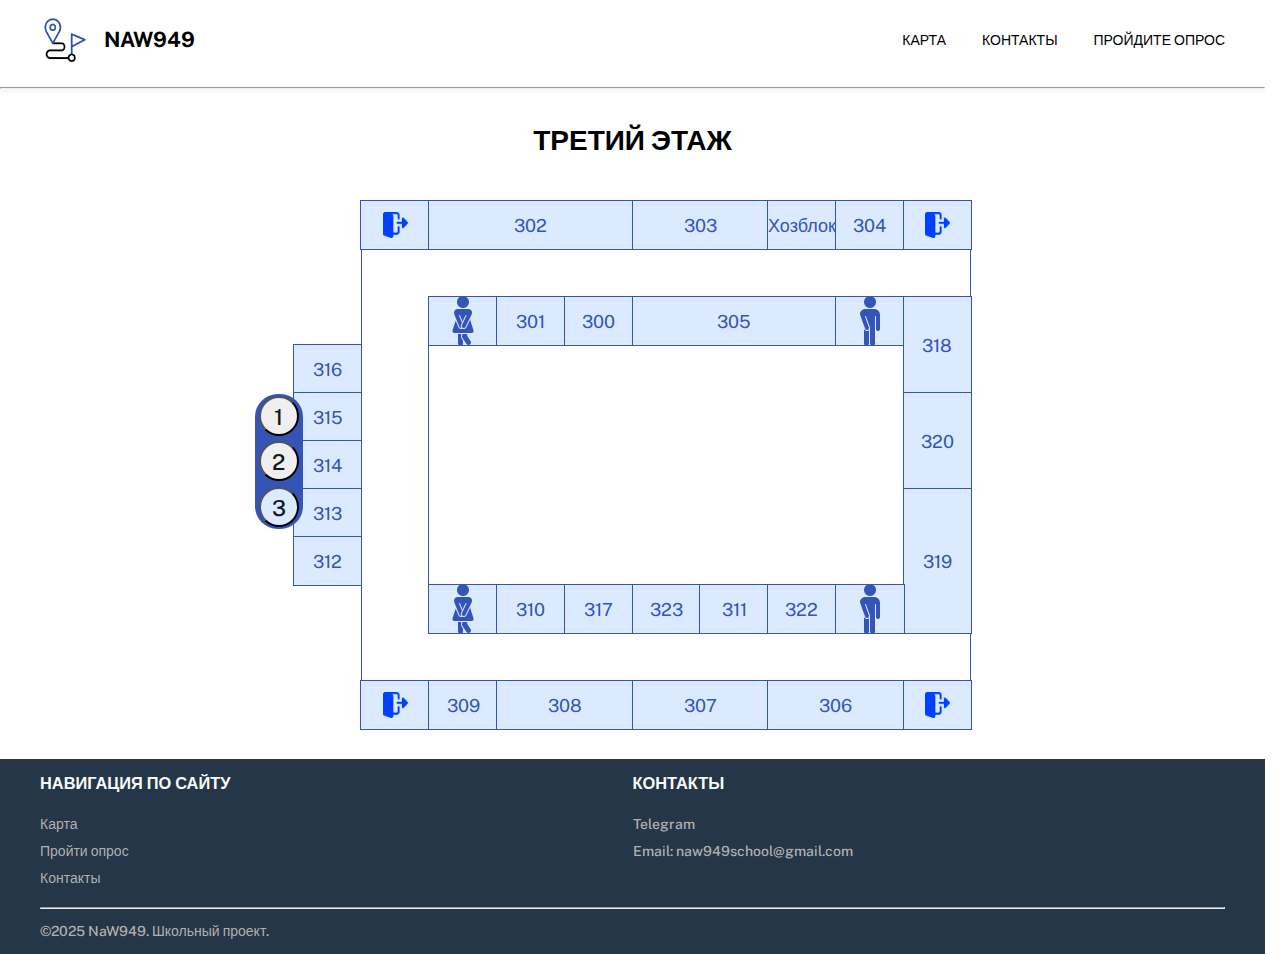
<file: index.html>
<!DOCTYPE html>
<html lang="en">
  <head>
    <meta charset="UTF-8" />
    <meta
      name="viewport"
      content="width=device-width, initial-scale=1.0, user-scalable=no, initial-scale=1.0, maximum-scale=1.0, minimum-scale=1.0"
    />
    <meta name="google" content="notranslate">
    <link rel="stylesheet" type="text/css" href="style.css" />
    <link type="image/x-icon" href="static/image/logo1.png" rel="shortcut icon">
    <link type="Image/x-icon" href="static/image/logo1.png" rel="icon">
    <title>NaW949</title>
  </head>
  <body>
    <header>
      <div class="header-content">
        <div class="header_menu-start">
          <a href="#" class="header_logo">
            <img src="static/image/logo1.png" alt="Logo" />
          </a>
          <h2>Naw949</h2>
        </div>

        <button class="burger-menu" aria-label="Открыть меню">
          <span></span>
          <span></span>
          <span></span>
        </button>

        <nav class="header_menu-nav">
          <ul class="header_menu-list">
            <li class="header_menu-item"><a href="#">Карта</a></li>
            <li class="header_menu-item"><a href="contact/contact.html">Контакты</a></li>
            <li class="header_menu-item"><a href="https://docs.google.com/forms/d/e/1FAIpQLSdJc5v6IMXvo0l-E-EnDHoEUGNCWoLOQhInBOBjiwxGLEi8cA/viewform" target="_blank">Пройдите опрос</a></li>
          </ul>
        </nav>

      </div>

    </header>
    <hr class="header-end" />
    <main>
      <div class="main-section">
        <div class="floor-navigation">
          <div class="floor-buttons">
            <button class="floor-btn" data-floor="1">1</button>
            <button class="floor-btn" data-floor="2">2</button>
            <button class="floor-btn" data-floor="3">3</button>
          </div>
        </div>
        <h1 class="floor-title">Третий этаж</h1>
        
        <div class="First_Floor-Container floor hidden" data-floor-block="1">
          <div class="First_Floor-Content floor-content">
            <div class="First_Floor-exit1-1 cabinet horizontally_cabinet exit">
              <img src="static/image/exit.png" alt="exit" />
            </div>
            <div
              class="First_Floor-assistant-director1 horizontally_cabinet First_Floor-cabinet"
            >
              Зам. директора
            </div>
            <div
              class="First_Floor-accounting horizontally_cabinet First_Floor-cabinet"
            >
              Бухгалтерия
            </div>
            <div
              class="First_Floor-assistant-director2 horizontally_cabinet First_Floor-cabinet"
            >
              Зам. директора
            </div>
            <div
              class="First_Floor-conference-room horizontally_cabinet First_Floor-cabinet"
            >
              Конференц-зал
            </div>
            <div
              class="First_Floor-staff_1-1 horizontally_cabinet cabinet First_Floor-cabinet"
            >
              Зам. Директора
            </div>
            <div
              class="First_Floor-104 cabinet horizontally_cabinet First_Floor-cabinet"
            >
              Завхоз
            </div>
            <div class="First_Floor-exit1-2 cabinet horizontally_cabinet exit">
              <img src="static/image/exit.png" alt="exit" />
            </div>
            <div class="corridor11 corridor_left-border corridor"></div>
            <div class="corridor12 corridor"></div>
            <div class="corridor13 corridor"></div>
            <div class="corridor14 corridor"></div>
            <div class="corridor15 corridor"></div>
            <div class="corridor16 corridor"></div>
            <div class="corridor17 corridor"></div>
            <div class="corridor18 corridor"></div>
            <div class="corridor19 corridor_right-border corridor"></div>
            <div class="First_Floor-staff_1-2 cabinet horizontally_cabinet hos">
              Хозблок
            </div>
            <div class="First_Floor-wc-w-top1 wc cabinet horizontally_cabinet">
              <img
                src="static/image/icons8-wc-woman-50.png"
                alt="woman toilet"
              />
            </div>
            <div class="First_Floor-chancellery cabinet horizontally_cabinet">
              Канцелярия
            </div>
            <div class="Chill_1-1 horizontally_cabinet cabinet">
              <img src="static/image/sofa main.png" alt="sofa" />
            </div>
            <div class="First_Floor-105 cabinet horizontally_cabinet">102</div>
            <div class="First_Floor-wc-m-top1 wc cabinet horizontally_cabinet">
              <img
                src="static/image/icons8-wc-man-50.png"
                alt="man toilet"
              />
            </div>

            <div
              class="corridor110 corridor corridor_left-border corridor_right-border"
            ></div>
            <div class="fake_corridor1"></div>
            <div class="corridor111 corridor corridor_left-border"></div>
            <div class="dressing-room">Гардероб</div>
            <div class="eat-room">Cтоловая</div>
            <div class="corridor112 corridor corridor_left-border"></div>
            <div class="corridor113 corridor corridor_left-border"></div>
            <div class="corridor114 corridor corridor_left-border"></div>
            <div class="corridor115 corridor corridor_left-border"></div>
            <div class="corridor-to-eat corridor"></div>

            <div
              class="First_Floor-hospital hospital cabinet horizontally_cabinet"
            >
              <img src="static/image/med.png" alt="" />
            </div>
            <div class="First_Floor-wc-w-bot1 wc cabinet horizontally_cabinet">
              <img
                src="static/image/icons8-wc-woman-50.png"
                alt="woman toilet"
              />
            </div>
            <div class="First_Floor-110 cabinet horizontally_cabinet">110</div>
            <div class="First_Floor-stimul cabinet horizontally_cabinet">
              стимул
            </div>
            <div class="First_Floor-111 cabinet horizontally_cabinet">111</div>
            <div class="First_Floor-122 cabinet horizontally_cabinet hos">
              Хозблок
            </div>
            <div class="First_Floor-wc-m-bot1 wc cabinet horizontally_cabinet">
              <img
                src="static/image/icons8-wc-man-50.png"
                alt="man toilet"
              />
            </div>
            <div class="corridor1165 corridor corridor_right-border"></div>
            <div class="fake_corridor2"></div>

            <div class="corridor116 corridor_left-border corridor"></div>
            <div class="corridor117 corridor"></div>
            <div class="corridor118 corridor"></div>
            <div class="corridor119 corridor"></div>
            <div class="corridor120 corridor"></div>
            <div class="corridor121 corridor"></div>
            <div class="corridor122 corridor"></div>
            <div class="corridor123 corridor"></div>
            <div class="corridor124 corridor_right-border corridor"></div>
            <div class="First_Floor-exit1-3 cabinet horizontally_cabinet exit">
              <img src="static/image/exit.png" alt="exit" />
            </div>
            <div class="First_Floor-109 cabinet horizontally_cabinet">109</div>
            <div class="First_Floor-108 cabinet horizontally_cabinet">108</div>
            <div class="First_Floor-107 cabinet horizontally_cabinet">107</div>
            <div class="First_Floor-106 cabinet horizontally_cabinet">106</div>
            <div class="First_Floor-exit1-4 cabinet horizontally_cabinet exit">
              <img src="static/image/exit.png" alt="exit" />
            </div>
          </div>
        </div>
        <div class="Second_Floor-Container floor hidden" data-floor-block="2">
          <div class="Second_Floor-Content floor-content">
            <div class="Second_Floor-exit2-1 cabinet horizontally_cabinet exit">
              <img src="static/image/exit.png" alt="exit" />
            </div>
            <div class="Second_Floor-202 cabinet horizontally_cabinet">202</div>
            <div class="Second_Floor-203 cabinet horizontally_cabinet">203</div>
            <div class="Second_Floor-staff cabinet horizontally_cabinet hos">
              Хозблок
            </div>
            <div class="Second_Floor-204 cabinet horizontally_cabinet">204</div>
            <div class="Second_Floor-exit2-2 cabinet horizontally_cabinet exit">
              <img src="static/image/exit.png" alt="exit" />
            </div>
            <div class="corridor21 corridor_left-border corridor"></div>
            <div class="corridor22 corridor"></div>
            <div class="corridor23 corridor"></div>
            <div class="corridor24 corridor"></div>
            <div class="corridor25 corridor"></div>
            <div class="corridor26 corridor"></div>
            <div class="corridor27 corridor"></div>
            <div class="corridor28 corridor"></div>
            <div class="corridor29 corridor_right-border corridor"></div>
            <div class="corridor295 corridor_left-border corridor"></div>
            <div class="Second_Floor-wc-w-top wc cabinet horizontally_cabinet">
              <img
                src="static/image/icons8-wc-woman-50.png"
                alt="woman toilet"
              />
            </div>
            <div class="Second_Floor-201 cabinet horizontally_cabinet">201</div>
            <div class="Chill_2-1 cabinet horizontally_cabinet chill_zone">
              <img src="static/image/sofa main.png" alt="sofa" />
            </div>
            <div class="Second_Floor-205 cabinet horizontally_cabinet">205</div>
            <div class="Second_Floor-wc-m-top wc cabinet horizontally_cabinet">
              <img
                src="static/image/icons8-wc-man-50.png"
                alt="man toilet"
              />
            </div>

            <div class="Second_Floor-216 cabinet vertically_cabinet">216</div>
            <div class="corridor210 corridor_right-border corridor"></div>
            <div class="Second_Floor-215 cabinet vertically_cabinet">215</div>
            <div class="corridor211 corridor_right-border corridor"></div>
            <div class="Second_Floor-214 cabinet vertically_cabinet">214</div>
            <div class="corridor212 corridor_right-border corridor"></div>
            <div class="Second_Floor-213 cabinet vertically_cabinet">213</div>
            <div class="corridor213 corridor_right-border corridor"></div>
            <div class="Second_Floor-212 cabinet vertically_cabinet">212</div>
            <div class="corridor214 corridor_right-border corridor"></div>

            <div class="Second_Floor-active_hall cabinet vertically_cabinet">
              <img src="static/image/microphone.png" alt="microphone" />
            </div>
            <div class="Second_Floor-gym cabinet vertically_cabinet">
              <img src="static/image/gym.png" alt="dumbbell" />
            </div>

            <div class="corridor215 corridor_left-border corridor"></div>
            <div class="Second_Floor-wc-w-bot wc cabinet horizontally_cabinet">
              <img
                src="static/image/icons8-wc-woman-50.png"
                alt="woman toilet"
              />
            </div>
            <div class="Second_Floor-210 cabinet horizontally_cabinet">210</div>
            <div class="Chill_2-2 cabinet horizontally_cabinet chill_zone">
              <img src="static/image/sofa main.png" alt="sofa" />
            </div>
            <div class="Second_Floor-211 cabinet horizontally_cabinet">211</div>
            <div class="Second_Floor-wc-m-bot wc cabinet horizontally_cabinet">
              <img
                src="static/image/icons8-wc-man-50.png"
                alt="man toilet"
              />
            </div>

            <div class="corridor216 corridor_left-border corridor"></div>
            <div class="corridor217 corridor"></div>
            <div class="corridor218 corridor"></div>
            <div class="corridor219 corridor"></div>
            <div class="corridor220 corridor"></div>
            <div class="corridor221 corridor"></div>
            <div class="corridor222 corridor"></div>
            <div class="corridor223 corridor"></div>
            <div class="corridor224 corridor_right-border corridor"></div>
            <div class="Second_Floor-exit2-3 cabinet horizontally_cabinet exit">
              <img src="static/image/exit.png" alt="exit" />
            </div>
            <div class="Second_Floor-209 cabinet horizontally_cabinet">209</div>
            <div class="Second_Floor-208 cabinet horizontally_cabinet">208</div>
            <div class="Second_Floor-207 cabinet horizontally_cabinet">207</div>
            <div class="Second_Floor-206 cabinet horizontally_cabinet">206</div>
            <div class="Second_Floor-exit2-4 cabinet horizontally_cabinet exit">
              <img src="static/image/exit.png" alt="exit" />
            </div>
          </div>
        </div>
        <div class="Third_Floor-Container floor" data-floor-block="3">
          <div class="Third_Floor-Content floor-content">
            <div class="Third_Floor-exit3-1 cabinet horizontally_cabinet exit">
              <img src="static/image/exit.png" alt="exit" />
            </div>
            <div class="Third_Floor-302 cabinet horizontally_cabinet">302</div>
            <div class="Third_Floor-303 cabinet horizontally_cabinet">303</div>
            <div class="Third_Floor-staff cabinet horizontally_cabinet hos">
              Хозблок
            </div>
            <div class="Third_Floor-304 cabinet horizontally_cabinet">304</div>
            <div class="Third_Floor-exit3-2 cabinet horizontally_cabinet exit">
              <img src="static/image/exit.png" alt="exit" />
            </div>
            <div class="corridor31 corridor_left-border corridor"></div>
            <div class="corridor32 corridor"></div>
            <div class="corridor33 corridor"></div>
            <div class="corridor34 corridor"></div>
            <div class="corridor35 corridor"></div>
            <div class="corridor36 corridor"></div>
            <div class="corridor37 corridor"></div>
            <div class="corridor38 corridor"></div>
            <div class="corridor39 corridor_right-border corridor"></div>
            <div class="corridor395 corridor_left-border corridor"></div>
            <div class="Third_Floor-wc-w-top wc cabinet horizontally_cabinet">
              <img
                src="static/image/icons8-wc-woman-50.png"
                alt="woman toilet"
              />
            </div>
            <div class="Third_Floor-301 cabinet horizontally_cabinet">301</div>
            <div class="Third_Floor-300 cabinet horizontally_cabinet">300</div>
            <div class="Third_Floor-305 cabinet horizontally_cabinet">305</div>
            <div class="Third_Floor-wc-m-top wc cabinet horizontally_cabinet">
              <img
                src="static/image/icons8-wc-man-50.png"
                alt="man toilet"
              />
            </div>

            <div class="Third_Floor-316 cabinet vertically_cabinet">316</div>
            <div class="corridor310 corridor_right-border corridor"></div>
            <div class="Third_Floor-315 cabinet vertically_cabinet">315</div>
            <div class="corridor311 corridor_right-border corridor"></div>
            <div class="Third_Floor-314 cabinet vertically_cabinet">314</div>
            <div class="corridor312 corridor_right-border corridor"></div>
            <div class="Third_Floor-313 cabinet vertically_cabinet">313</div>
            <div class="corridor313 corridor_right-border corridor"></div>
            <div class="Third_Floor-312 cabinet vertically_cabinet">312</div>
            <div class="corridor314 corridor_right-border corridor"></div>

            <div class="Third_Floor-318 cabinet vertically_cabinet">318</div>
            <div class="Third_Floor-320 cabinet vertically_cabinet">320</div>
            <div class="Third_Floor-319 cabinet vertically_cabinet">319</div>

            <div class="corridor315 corridor_left-border corridor"></div>
            <div class="Third_Floor-wc-w-bot wc cabinet horizontally_cabinet">
              <img
                src="static/image/icons8-wc-woman-50.png"
                alt="woman toilet"
              />
            </div>
            <div class="Third_Floor-310 cabinet horizontally_cabinet">310</div>
            <div class="Third_Floor-317 cabinet horizontally_cabinet">317</div>
            <div class="Third_Floor-323 cabinet horizontally_cabinet">323</div>
            <div class="Third_Floor-311 cabinet horizontally_cabinet">311</div>
            <div class="Third_Floor-322 cabinet horizontally_cabinet">322</div>
            <div class="Third_Floor-wc-m-bot wc cabinet horizontally_cabinet">
              <img
                src="static/image/icons8-wc-man-50.png"
                alt="man toilet"
              />
            </div>

            <div class="corridor316 corridor_left-border corridor"></div>
            <div class="corridor317 corridor"></div>
            <div class="corridor318 corridor"></div>
            <div class="corridor319 corridor"></div>
            <div class="corridor320 corridor"></div>
            <div class="corridor321 corridor"></div>
            <div class="corridor322 corridor"></div>
            <div class="corridor323 corridor"></div>
            <div class="corridor324 corridor_right-border corridor"></div>
            <div class="Third_Floor-exit3-3 cabinet horizontally_cabinet exit">
              <img src="static/image/exit.png" alt="exit" />
            </div>
            <div class="Third_Floor-309 cabinet horizontally_cabinet">309</div>
            <div class="Third_Floor-308 cabinet horizontally_cabinet">308</div>
            <div class="Third_Floor-307 cabinet horizontally_cabinet">307</div>
            <div class="Third_Floor-306 cabinet horizontally_cabinet">306</div>
            <div class="Third_Floor-exit3-4 cabinet horizontally_cabinet exit">
              <img src="static/image/exit.png" alt="exit" />
            </div>
          </div>
        </div>

        <!--
        <div class="search-menu">
          <input 
            type="text" 
            id="cabinet-search" 
            class="search-input" 
            placeholder="Поиск кабинета..."
          />
          <ul id="search-results" class="search-results"></ul>
        </div>
       -->
      </div>
    </main>

    <footer>
      <div class="footer_content">
        <div class="footer_main-content">
          <ul class="footer_left-links">
            <li class="footer_links-title"><h3>Навигация по сайту</h3></li>
            <li class="footer_links-wrapper">
              <a href="#" class="footer_text">Карта</a>
            </li>
            <li class="footer_links-wrapper">
              <a href="https://docs.google.com/forms/d/e/1FAIpQLSdJc5v6IMXvo0l-E-EnDHoEUGNCWoLOQhInBOBjiwxGLEi8cA/viewform" class="footer_text" target="_blank">Пройти опрос</a>
            </li>
            <li class="footer_links-wrapper">
              <a href="/contact/contact.html" class="footer_text">Контакты</a>
            </li>
          </ul>
          <ul class="footer_right-links">
            <li class="footer_links-title"><h3>Контакты</h3></li>
            <li class="footer_links-wrapper">
              <a href="https://t.me/nawwkers" class="footer_text" target="_blank">Telegram</a>
            </li>
            <li class="footer_links-wrapper footer_text">
              Email: naw949school@gmail.com
            </li>
          </ul>
        </div>
        <hr class="footer_end footer_text" />
        <p class="footer_copyright footer_text">
          ©2025 NaW949. Школьный проект.
        </p>
      </div>
    </footer>

    <script src="script.js"></script>
  </body>
</html>
</file>
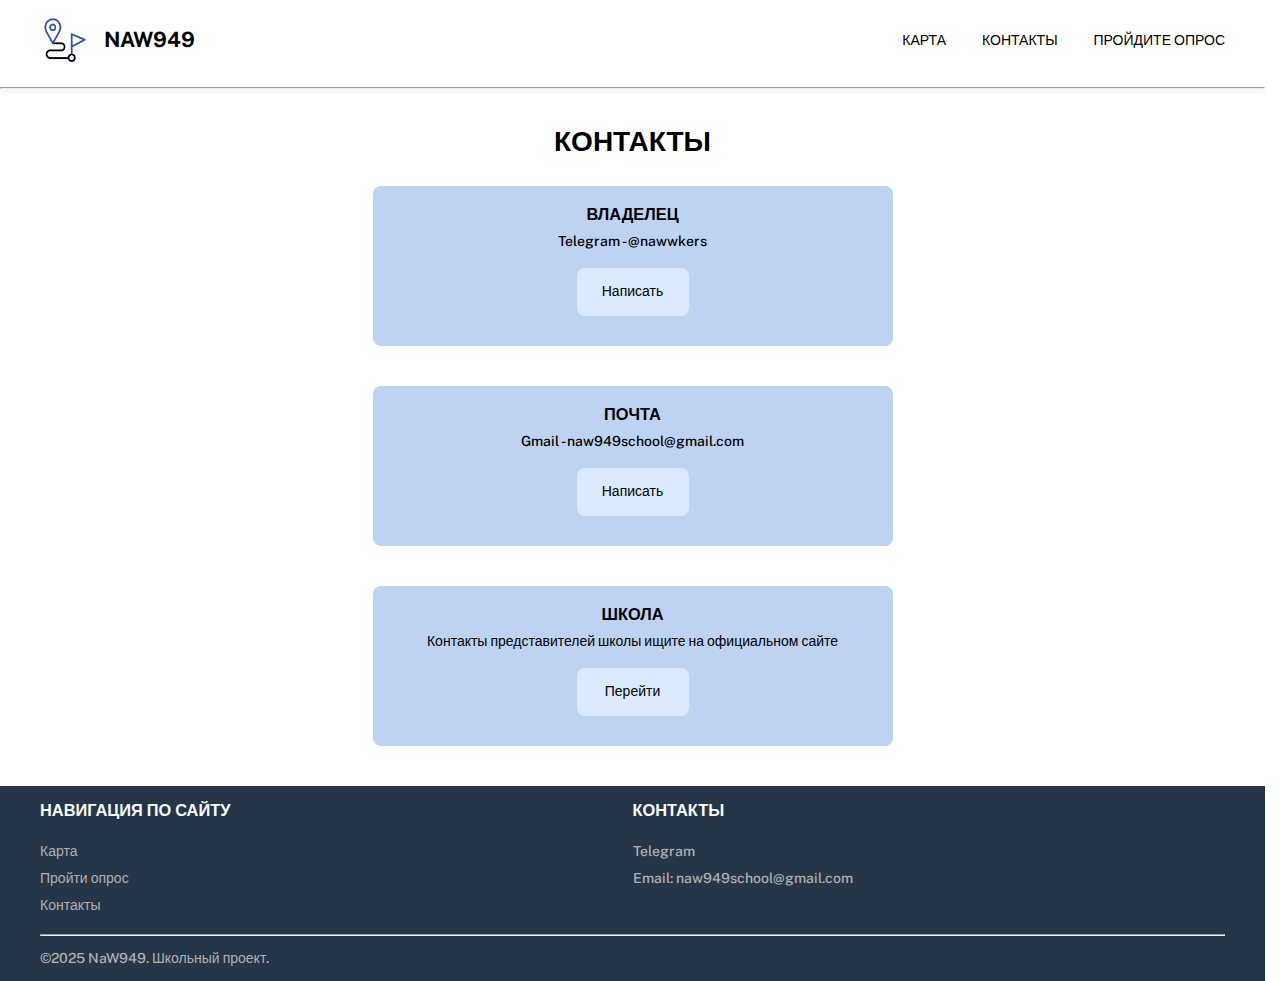
<file: contact/contact.html>
<!DOCTYPE html>
<html lang="en">
  <head>
    <meta charset="UTF-8" />
    <meta
      name="viewport"
      content="width=device-width, initial-scale=1.0, user-scalable=no, initial-scale=1.0, maximum-scale=1.0, minimum-scale=1.0"
    />
    <link rel="stylesheet" type="text/css" href="../style.css" />
    <link type="image/x-icon" href="../static/image/logo1.png" rel="shortcut icon">
    <link type="Image/x-icon" href="../static/image/logo1.png" rel="icon">
    <title>NaW949</title>
  </head>
  <body>
    <header>
      <div class="header-content">
        <div class="header_menu-start">
          <a href="#" class="header_logo">
            <img src="../static/image/logo1.png" alt="Logo" />
          </a>
          <h2>Naw949</h2>
        </div>

        <button class="burger-menu" aria-label="Открыть меню">
          <span></span>
          <span></span>
          <span></span>
        </button>

        <nav class="header_menu-nav">
          <ul class="header_menu-list">
            <li class="header_menu-item"><a href="../index.html">Карта</a></li>
            <li class="header_menu-item"><a href="#">Контакты</a></li>
            <li class="header_menu-item"><a href="https://docs.google.com/forms/d/e/1FAIpQLSdJc5v6IMXvo0l-E-EnDHoEUGNCWoLOQhInBOBjiwxGLEi8cA/viewform" target="_blank">Пройдите опрос</a></li>
          </ul>
        </nav>

      </div>

    </header>
    <hr class="header-end" />

    <main>
      <div class="contact_container">
        <h1>Контакты</h1>
        <ul class="contact_list">
          <li class="tg_MS contact_item">
            <div class="contact_card main_contact-card">
              <h3 class="contact_text">Владелец</h3>
              <p class="contact_text"> Telegram - @nawwkers</p>
              <button class="write-me"><a href="https://t.me/nawwkers" target="_blank" class="contact_text">Написать</a></button>
            </div>
          </li>

          <li class="Email contact_item">
            <div class="contact_card">
              <h3 class="contact_text">Почта</h3>
              <p class="contact_text">Gmail - naw949school@gmail.com</p>
              <button class="write-me"><a href="https://mail.google.com" target="_blank" class="contact_text">Написать</a></button>
            </div>
          </li>
 
          <li class="tg_sch contact_item">
            <div class="contact_card">
              <h3 class="contact_text">Школа</h3>
              <p class="contact_text">Контакты представителей школы ищите на официальном сайте</p>
              <button class="write-me"><a href="https://sch949u.mskobr.ru/o-nas/kontakty-podrazdelenij" target="_blank" class="contact_text">Перейти</a></button>
            </div>
          </li>
        </ul>
      </div>
    </main>

    <footer>
      <div class="footer_content">
        <div class="footer_main-content">
          <ul class="footer_left-links">
            <li class="footer_links-title"><h3>Навигация по сайту</h3></li>
            <li class="footer_links-wrapper">
              <a href="/index.html" class="footer_text">Карта</a>
            </li>
            <li class="footer_links-wrapper">
              <a href="https://docs.google.com/forms/d/e/1FAIpQLSdJc5v6IMXvo0l-E-EnDHoEUGNCWoLOQhInBOBjiwxGLEi8cA/viewform" class="footer_text" target="_blank">Пройти опрос</a>
            </li>
            <li class="footer_links-wrapper">
            </li>
            <li class="footer_links-wrapper">
              <a href="#" class="footer_text">Контакты</a>
            </li>
          </ul>
          <ul class="footer_right-links">
            <li class="footer_links-title"><h3>Контакты</h3></li>
            <li class="footer_links-wrapper">
              <a href="https://t.me/nawwkers" class="footer_text" target="_blank">Telegram</a>
            </li>
            <li class="footer_links-wrapper footer_text">
              Email: naw949school@gmail.com
            </li>
          </ul>
        </div>
        <hr class="footer_end footer_text" />
        <p class="footer_copyright footer_text">
          ©2025 NaW949. Школьный проект.
        </p>
      </div>
    </footer>

    <script src="../script.js"></script>
  </body>
</html>
</file>
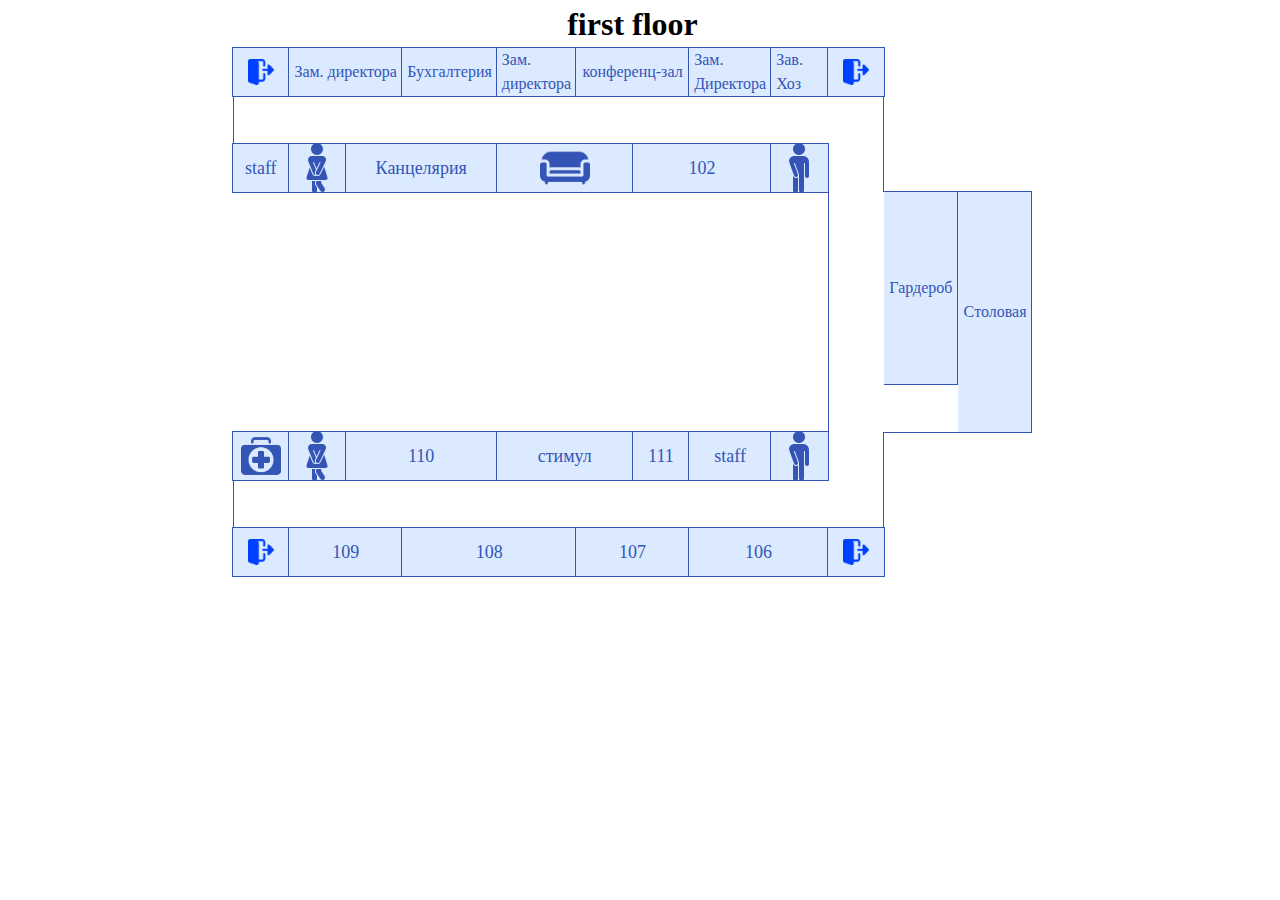
<file: First_Floor/first_floor.html>
<!DOCTYPE html>
<html lang="en">
  <head>
    <meta charset="UTF-8" />
    <meta name="viewport" content="width=device-width, initial-scale=1.0" />
    <link rel="stylesheet" type="text/css" href="StyleFirstFloor.css" />
    <title>First Floor</title>
  </head>
  <body>
    <h1 class="header">first floor</h1>
    <div class="First_Floor-Container">
      <div class="First_Floor-Content">
        <div class="First_Floor-exit1-1 cabinet horizontally_cabinet exit"><img src="../static/image/exit.png" alt="exit"></div>
        <div class="First_Floor-assistant-director1 horizontally_cabinet First_Floor-cabinet">Зам. директора</div>
        <div class="First_Floor-accounting horizontally_cabinet First_Floor-cabinet">Бухгалтерия</div>
        <div class="First_Floor-assistant-director2 horizontally_cabinet First_Floor-cabinet">Зам. директора</div>
        <div class="First_Floor-conference-room horizontally_cabinet First_Floor-cabinet">конференц-зал</div>
        <div class="First_Floor-staff_1-1 horizontally_cabinet cabinet First_Floor-cabinet">Зам. Директора </div>
        <div class="First_Floor-104 cabinet horizontally_cabinet First_Floor-cabinet">Зав. Хоз</div>
        <div class="First_Floor-exit1-2 cabinet horizontally_cabinet exit"><img src="../static/image/exit.png" alt="exit"></div>
        <div class="corridor11 corridor_left-border corridor"></div>
        <div class="corridor12 corridor"></div>
        <div class="corridor13 corridor"></div>
        <div class="corridor14 corridor"></div>
        <div class="corridor15 corridor"></div>
        <div class="corridor16 corridor"></div>
        <div class="corridor17 corridor"></div>
        <div class="corridor18 corridor"></div>
        <div class="corridor19 corridor_right-border corridor"></div>
        <div class="First_Floor-staff_1-2 cabinet horizontally_cabinet">staff</div>
        <div class="First_Floor-wc-w-top1 wc cabinet horizontally_cabinet">
          <img src="../static/image/icons8-wc-woman-50.png" alt="woman toilet"/>
        </div>
        <div class="First_Floor-chancellery cabinet horizontally_cabinet">Канцелярия</div>
        <div class="Chill_1-1 horizontally_cabinet cabinet"><img src="../static/image/sofa main.png" alt="sofa"></div>
        <div class="First_Floor-105 cabinet horizontally_cabinet">102</div>
        <div class="First_Floor-wc-m-top1 wc cabinet horizontally_cabinet">
          <img src="../static/image/icons8-wc-man-50.png" alt="man toilet" />
        </div>

        <div class="corridor110 corridor corridor_left-border corridor_right-border"></div>
        <div class="fake_corridor1"></div>
        <div class="corridor111 corridor corridor_left-border"></div>
        <div class="dressing-room">Гардероб</div>
        <div class="eat-room">Cтоловая</div>
        <div class="corridor112 corridor corridor_left-border"></div>
        <div class="corridor113 corridor corridor_left-border"></div>
        <div class="corridor114 corridor corridor_left-border"></div>
        <div class="corridor115 corridor corridor_left-border"></div>
        <div class="corridor-to-eat corridor"></div>

        <div class="First_Floor-hospital hospital cabinet horizontally_cabinet"><img src="../static/image/med.png" alt=""></div>
        <div class="First_Floor-wc-w-bot1 wc cabinet horizontally_cabinet"><img src="../static/image/icons8-wc-woman-50.png" alt="woman toilet"/></div>
        <div class="First_Floor-110 cabinet horizontally_cabinet">110</div>
        <div class="First_Floor-stimul cabinet horizontally_cabinet">стимул</div>
        <div class="First_Floor-111 cabinet horizontally_cabinet">111</div>
        <div class="First_Floor-122 cabinet horizontally_cabinet">staff</div>
        <div class="First_Floor-wc-m-bot1 wc cabinet horizontally_cabinet">
          <img src="../static/image/icons8-wc-man-50.png" alt="man toilet" />
        </div>
        <div class="corridor1165 corridor corridor_right-border"></div>
        <div class="fake_corridor2"></div>

        <div class="corridor116 corridor_left-border corridor"></div>
        <div class="corridor117 corridor"></div>
        <div class="corridor118 corridor"></div>
        <div class="corridor119 corridor"></div>
        <div class="corridor120 corridor"></div>
        <div class="corridor121 corridor"></div>
        <div class="corridor122 corridor"></div>
        <div class="corridor123 corridor"></div>
        <div class="corridor124 corridor_right-border corridor"></div>
        <div class="First_Floor-exit1-3 cabinet horizontally_cabinet exit"><img src="../static/image/exit.png" alt="exit"></div>
        <div class="First_Floor-109 cabinet horizontally_cabinet">109</div>
        <div class="First_Floor-108 cabinet horizontally_cabinet">108</div>
        <div class="First_Floor-107 cabinet horizontally_cabinet">107</div>
        <div class="First_Floor-106 cabinet horizontally_cabinet">106</div>
        <div class="First_Floor-exit1-4 cabinet horizontally_cabinet exit"><img src="../static/image/exit.png" alt="exit"></div>
      </div>
    </div>
  </body>
</html>
</file>
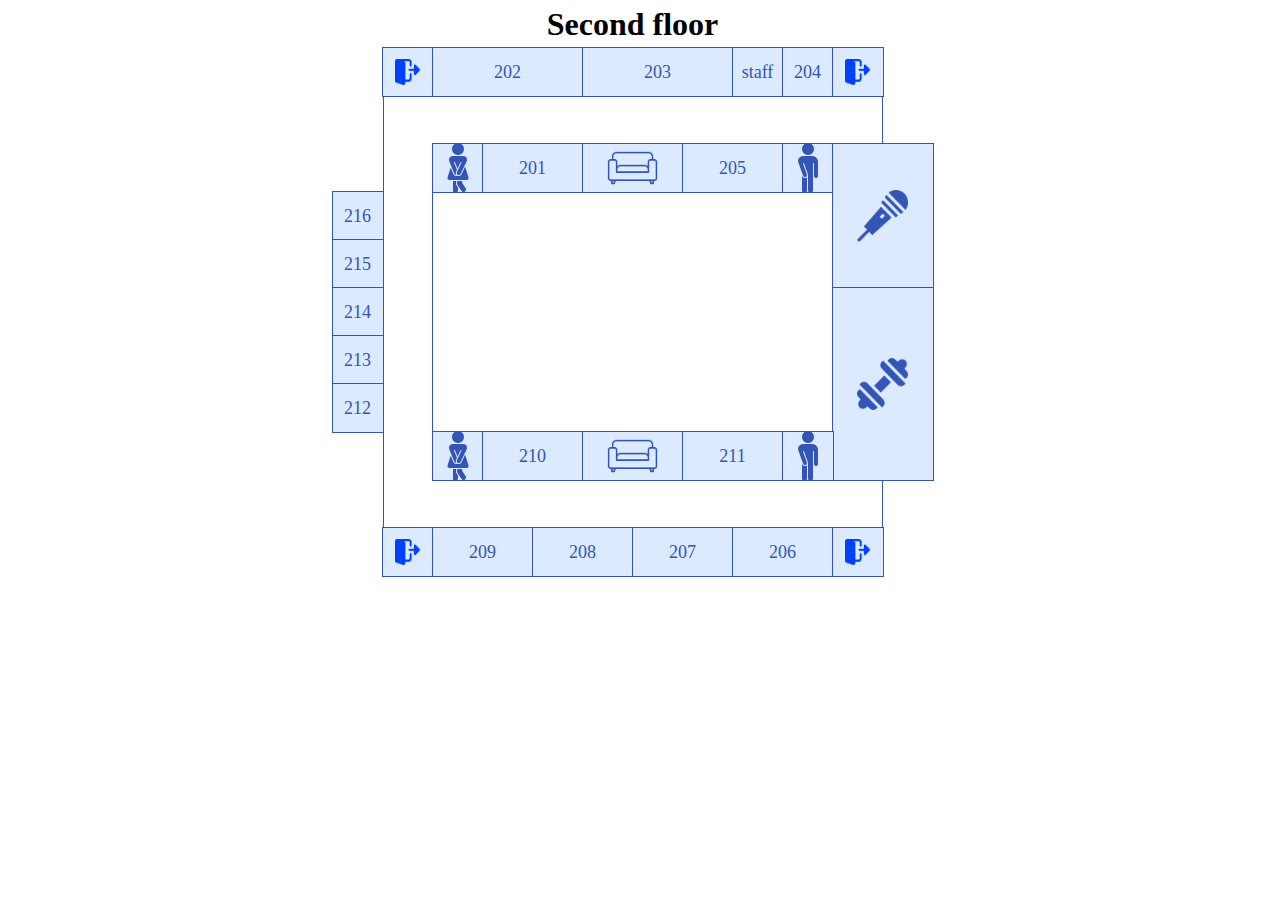
<file: Second_Floor/second_floor.html>
<!DOCTYPE html>
<html lang="en">
  <head>
    <meta charset="UTF-8" />
    <meta name="viewport" content="width=device-width, initial-scale=1.0" />
    <link rel="stylesheet" type="text/css" href="styleSecondFloor.css" />
    <title>Second Floor</title>
  </head>
  <body>
    <h1 class="header">Second floor</h1>
    <div class="Second_Floor-Container">
      <div class="Second_Floor-Content">
        <div class="Second_Floor-exit2-1 cabinet horizontally_cabinet exit">
          <img src="../static/image/exit.png" alt="exit" />
        </div>
        <div class="Second_Floor-202 cabinet horizontally_cabinet">202</div>
        <div class="Second_Floor-203 cabinet horizontally_cabinet">203</div>
        <div class="Second_Floor-staff cabinet horizontally_cabinet">staff</div>
        <div class="Second_Floor-204 cabinet horizontally_cabinet">204</div>
        <div class="Second_Floor-exit2-2 cabinet horizontally_cabinet exit">
          <img src="../static/image/exit.png" alt="exit" />
        </div>
        <div class="corridor21 corridor_left-border corridor"></div>
        <div class="corridor22 corridor"></div>
        <div class="corridor23 corridor"></div>
        <div class="corridor24 corridor"></div>
        <div class="corridor25 corridor"></div>
        <div class="corridor26 corridor"></div>
        <div class="corridor27 corridor"></div>
        <div class="corridor28 corridor"></div>
        <div class="corridor29 corridor_right-border corridor"></div>
        <div class="corridor295 corridor_left-border corridor"></div>
        <div class="Second_Floor-wc-w-top wc cabinet horizontally_cabinet">
          <img
            src="../static/image/icons8-wc-woman-50.png"
            alt="woman toilet"
          />
        </div>
        <div class="Second_Floor-201 cabinet horizontally_cabinet">201</div>
        <div class="Chill_2-1 cabinet horizontally_cabinet chill_zone"><img src="../static/image/sofa.png" alt="sofa"></div>
        <div class="Second_Floor-205 cabinet horizontally_cabinet">205</div>
        <div class="Second_Floor-wc-m-top wc cabinet horizontally_cabinet">
          <img src="../static/image/icons8-wc-man-50.png" alt="man toilet" />
        </div>

        <div class="Second_Floor-216 cabinet vertically_cabinet">216</div>
        <div class="corridor210 corridor_right-border corridor"></div>
        <div class="Second_Floor-215 cabinet vertically_cabinet">215</div>
        <div class="corridor211 corridor_right-border corridor"></div>
        <div class="Second_Floor-214 cabinet vertically_cabinet">214</div>
        <div class="corridor212 corridor_right-border corridor"></div>
        <div class="Second_Floor-213 cabinet vertically_cabinet">213</div>
        <div class="corridor213 corridor_right-border corridor"></div>
        <div class="Second_Floor-212 cabinet vertically_cabinet">212</div>
        <div class="corridor214 corridor_right-border corridor"></div>

        <div class="Second_Floor-active_hall cabinet vertically_cabinet">
          <img src="../static/image/microphone.png" alt="microphone">
        </div>
        <div class="Second_Floor-gym cabinet vertically_cabinet">
          <img src="../static/image/gym.png" alt="dumbbell">
        </div>

        <div class="corridor215 corridor_left-border corridor"></div>
        <div class="Second_Floor-wc-w-bot wc cabinet horizontally_cabinet">
          <img
            src="../static/image/icons8-wc-woman-50.png"
            alt="woman toilet"
          />
        </div>
        <div class="Second_Floor-210 cabinet horizontally_cabinet">210</div>
        <div class="Chill_2-2 cabinet horizontally_cabinet chill_zone"><img src="../static/image/sofa.png" alt="sofa"></div>
        <div class="Second_Floor-211 cabinet horizontally_cabinet">211</div>
        <div class="Second_Floor-wc-m-bot wc cabinet horizontally_cabinet">
          <img src="../static/image/icons8-wc-man-50.png" alt="man toilet" />
        </div>

        <div class="corridor216 corridor_left-border corridor"></div>
        <div class="corridor217 corridor"></div>
        <div class="corridor218 corridor"></div>
        <div class="corridor219 corridor"></div>
        <div class="corridor220 corridor"></div>
        <div class="corridor221 corridor"></div>
        <div class="corridor222 corridor"></div>
        <div class="corridor223 corridor"></div>
        <div class="corridor224 corridor_right-border corridor"></div>
        <div class="Second_Floor-exit2-3 cabinet horizontally_cabinet exit">
          <img src="../static/image/exit.png" alt="exit" />
        </div>
        <div class="Second_Floor-209 cabinet horizontally_cabinet">209</div>
        <div class="Second_Floor-208 cabinet horizontally_cabinet">208</div>
        <div class="Second_Floor-207 cabinet horizontally_cabinet">207</div>
        <div class="Second_Floor-206 cabinet horizontally_cabinet">206</div>
        <div class="Second_Floor-exit2-4 cabinet horizontally_cabinet exit">
          <img src="../static/image/exit.png" alt="exit" />
        </div>
      </div>
    </div>
  </body>
</html>
</file>
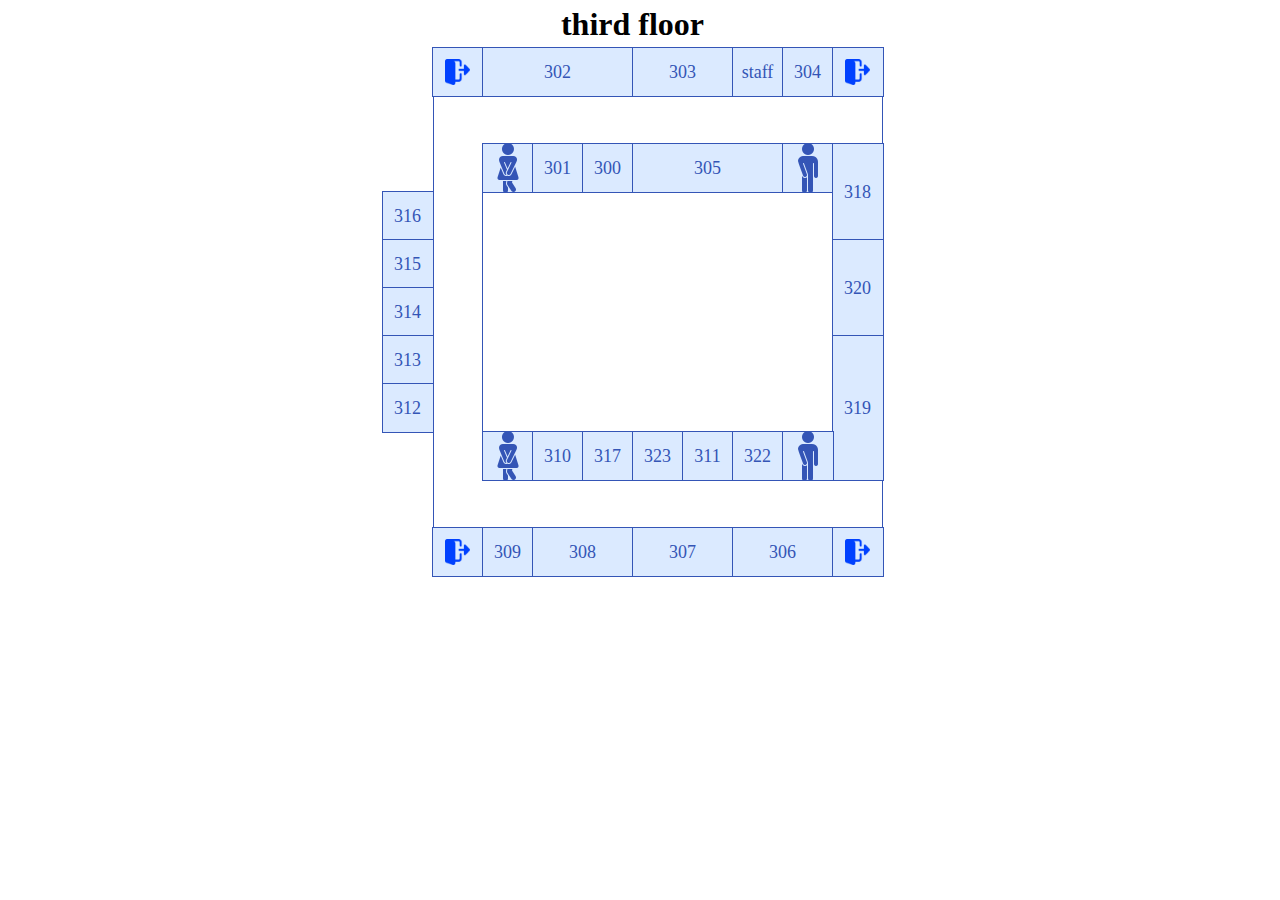
<file: Third_Floor/third_floor.html>
<!DOCTYPE html>
<html lang="en">
  <head>
    <meta charset="UTF-8" />
    <meta name="viewport" content="width=device-width, initial-scale=1.0" />
    <link rel="stylesheet" type="text/css" href="styleThirdFloor.css" />
    <title>Third Floor</title>
  </head>
  <body>
    <h1 class="header">third floor</h1>
    <div class="Third_Floor-Container">
      <div class="Third_Floor-Content">
        <div class="Third_Floor-exit3-1 cabinet horizontally_cabinet exit"><img src="../static/image/exit.png" alt="exit"></div>
        <div class="Third_Floor-302 cabinet horizontally_cabinet">302</div>
        <div class="Third_Floor-303 cabinet horizontally_cabinet">303</div>
        <div class="Third_Floor-staff cabinet horizontally_cabinet">staff</div>
        <div class="Third_Floor-304 cabinet horizontally_cabinet">304</div>
        <div class="Third_Floor-exit3-2 cabinet horizontally_cabinet exit"><img src="../static/image/exit.png" alt="exit"></div>
        <div class="corridor31 corridor_left-border corridor"></div>
        <div class="corridor32 corridor"></div>
        <div class="corridor33 corridor"></div>
        <div class="corridor34 corridor"></div>
        <div class="corridor35 corridor"></div>
        <div class="corridor36 corridor"></div>
        <div class="corridor37 corridor"></div>
        <div class="corridor38 corridor"></div>
        <div class="corridor39 corridor_right-border corridor"></div>
        <div class="corridor395 corridor_left-border corridor"></div>
        <div class="Third_Floor-wc-w-top wc cabinet horizontally_cabinet">
          <img src="../static/image/icons8-wc-woman-50.png" alt="woman toilet"/>
        </div>
        <div class="Third_Floor-301 cabinet horizontally_cabinet">301</div>
        <div class="Third_Floor-300 cabinet horizontally_cabinet">300</div>
        <div class="Third_Floor-305 cabinet horizontally_cabinet">305</div>
        <div class="Third_Floor-wc-m-top wc cabinet horizontally_cabinet">
          <img src="../static/image/icons8-wc-man-50.png" alt="man toilet" />
        </div>

        <div class="Third_Floor-316 cabinet vertically_cabinet">316</div>
        <div class="corridor310 corridor_right-border corridor"></div>
        <div class="Third_Floor-315 cabinet vertically_cabinet">315</div>
        <div class="corridor311 corridor_right-border corridor"></div>
        <div class="Third_Floor-314 cabinet vertically_cabinet">314</div>
        <div class="corridor312 corridor_right-border corridor"></div>
        <div class="Third_Floor-313 cabinet vertically_cabinet">313</div>
        <div class="corridor313 corridor_right-border corridor"></div>
        <div class="Third_Floor-312 cabinet vertically_cabinet">312</div>
        <div class="corridor314 corridor_right-border corridor"></div>

        <div class="Third_Floor-318 cabinet vertically_cabinet">318</div>
        <div class="Third_Floor-320 cabinet vertically_cabinet">320</div>
        <div class="Third_Floor-319 cabinet vertically_cabinet">319</div>

        <div class="corridor315 corridor_left-border corridor"></div>
        <div class="Third_Floor-wc-w-bot wc cabinet horizontally_cabinet"><img src="../static/image/icons8-wc-woman-50.png" alt="woman toilet"/></div>
        <div class="Third_Floor-310 cabinet horizontally_cabinet">310</div>
        <div class="Third_Floor-317 cabinet horizontally_cabinet">317</div>
        <div class="Third_Floor-323 cabinet horizontally_cabinet">323</div>
        <div class="Third_Floor-311 cabinet horizontally_cabinet">311</div>
        <div class="Third_Floor-322 cabinet horizontally_cabinet">322</div>
        <div class="Third_Floor-wc-m-bot wc cabinet horizontally_cabinet">
          <img src="../static/image/icons8-wc-man-50.png" alt="man toilet" />
        </div>

            <div class="corridor316 corridor_left-border corridor"></div>
            <div class="corridor317 corridor"></div>
            <div class="corridor318 corridor"></div>
            <div class="corridor319 corridor"></div>
            <div class="corridor320 corridor"></div>
            <div class="corridor321 corridor"></div>
            <div class="corridor322 corridor"></div>
            <div class="corridor323 corridor"></div>
            <div class="corridor324 corridor_right-border corridor"></div>
        <div class="Third_Floor-exit3-3 cabinet horizontally_cabinet exit"><img src="../static/image/exit.png" alt="exit"></div>
        <div class="Third_Floor-309 cabinet horizontally_cabinet">309</div>
        <div class="Third_Floor-308 cabinet horizontally_cabinet">308</div>
        <div class="Third_Floor-307 cabinet horizontally_cabinet">307</div>
        <div class="Third_Floor-306 cabinet horizontally_cabinet">306</div>
        <div class="Third_Floor-exit3-4 cabinet horizontally_cabinet exit"><img src="../static/image/exit.png" alt="exit"></div>
      </div>
    </div>


  </body>
</html>
</file>
<file: style.css>
/**
  Нормализация блочной модели
 */
*,
::before,
::after {
  box-sizing: border-box;
}

/**
  Убираем внутренние отступы слева тегам списков,
  у которых есть атрибут class
 */
:where(ul, ol):where([class]) {
  padding-left: 0;
}

a {
  /* Убирает подчеркивание */
  text-decoration: none;

  /* Устанавливает цвет текста */
  color: inherit;
}

/**
  Убираем внешние отступы body и двум другим тегам,
  у которых есть атрибут class
 */
body,
:where(blockquote, figure, fieldset):where([class]) {
  margin: 0;
}

/**
  Убираем внешние отступы вертикали нужным тегам,
  у которых есть атрибут class
 */
:where(h1, h2, h3, h4, h5, h6, p, ul, ol, dl):where([class]) {
  margin-block: 0;
}

h1,
h2,
h3,
h4,
h5,
h6,
p {
  margin: 0;
}

:where(dd[class]) {
  margin-left: 0;
}

:where(fieldset[class]) {
  padding: 0;
  border: none;
}

/**
  Убираем стандартный маркер маркированному списку,
  у которого есть атрибут class
 */
:where(ul[class]) {
  list-style: none;
}

:where(address[class]) {
  font-style: normal;
}

/**
  Обнуляем вертикальные внешние отступы параграфа,
  объявляем локальную переменную для внешнего отступа вниз,
  чтобы избежать взаимодействие с более сложным селектором
 */
p {
  --paragraphMarginBottom: 24px;

  margin-block: 0;
}

/**
  Упрощаем работу с изображениями и видео
 */
img,
video {
  display: block;
  max-width: 100%;
  height: auto;
}

/**
  Наследуем свойства шрифт для полей ввода
 */
input,
textarea,
select,
button {
  font: inherit;
}

html {
  /**
    Пригодится в большинстве ситуаций
    (когда, например, нужно будет "прижать" футер к низу сайта)
   */
  height: 100%;
  /**
    Убираем скачок интерфейса по горизонтали
    при появлении / исчезновении скроллбара
   */
  scrollbar-gutter: stable;
}

/**
  Плавный скролл
 */
html {
  scroll-behavior: smooth;
}

body {
  /**
    Пригодится в большинстве ситуаций
    (когда, например, нужно будет "прижать" футер к низу сайта)
   */
  min-height: 100%;
  /**
    Унифицированный интерлиньяж
   */
  line-height: 1.5;
}

/**
  Нормализация высоты элемента ссылки при его инспектировании в DevTools
 */
a:where([class]) {
  display: inline-flex;
}

/**
  Курсор-рука при наведении на элемент
 */
button,
label {
  cursor: pointer;
}

/**
  Приводим к единому цвету svg-элементы
  (за исключением тех, у которых уже указан
  атрибут fill со значением 'none' или начинается с 'url')
 */
:where([fill]:not([fill="none"], [fill^="url"])) {
  fill: currentColor;
}

/**
  Приводим к единому цвету svg-элементы
  (за исключением тех, у которых уже указан
  атрибут stroke со значением 'none')
 */
:where([stroke]:not([stroke="none"], [stroke^="url"])) {
  stroke: currentColor;
}

/**
  Чиним баг задержки смены цвета при взаимодействии с svg-элементами
 */
svg * {
  transition-property: fill, stroke;
}

/**
  Приведение рамок таблиц в классический 'collapse' вид
 */
:where(table) {
  border-collapse: collapse;
  border-color: currentColor;
}

/**
  Удаляем все анимации и переходы для людей,
  которые предпочитают их не использовать
 */
@media (prefers-reduced-motion: reduce) {
  *,
  ::before,
  ::after {
    animation-duration: 0.01ms !important;
    animation-iteration-count: 1 !important;
    transition-duration: 0.01ms !important;
    scroll-behavior: auto !important;
  }
}

/** подключение шрифтов**/

@font-face {
  font-family: "Public Sans";
  src: url(fonts/PublicSans-Bold.woff2) format("woff2");
  font-weight: 700;
  font-style: normal;
  font-display: swap;
}

@font-face {
  font-family: "Public Sans";
  src: url(fonts/PublicSans-Medium.woff2) format("woff2");
  font-weight: 500;
  font-style: normal;
  font-display: swap;
}

@font-face {
  font-family: "Public Sans";
  src: url(fonts/PublicSans-Regular.woff2) format("woff2");
  font-weight: 400;
  font-style: normal;
  font-display: swap;
}

/** объявление глобальных переменных**/

:root {
  --color-light-gray: #ededed;
  --color-dark-blue: #243647;
  --color-dark: #121a21;
  --color-white: #fafafa;
  --color-gray: #b3afaf;
  --color-background: rgb(52, 85, 182);

  --border-radius: 8px;

  --font-family-base: "Public Sans", sans-serif;

  --transition-duration: 0.2s;

  --max-width-container: 1380px;
}

body {
  font-family: var(--font-family-base);
  font-weight: 500;
  font-size: 14px;
}

h1,
h2,
h3,
h4,
h5,
h6 {
  font-weight: 700;
  text-transform: uppercase;
}

a,
button {
  transition-duration: var(--transition-duration);
}

@media (hover: hover) {
  a:hover {
    color: var(--color-gray);
  }
}

@media (hover: none) {
  a:active {
    color: black;
  }
}

/** стлизация header **/

header {
  display: block;
  margin: 0 auto;
  max-width: var(--max-width-container);
  padding-inline: 40px;
}

.header-content {
  display: flex;
  justify-content: space-between;
  align-items: center;
  column-gap: 20px;
}

.header_menu-start {
  display: flex;
  column-gap: 1rem;
  align-items: center;
}

.header_logo img {
  width: 3rem;
  height: 3rem;
}

.header_menu-list {
  display: flex;
  column-gap: 2.25rem;
  font-weight: 500;
}

.header_menu-list a {
  text-decoration: none;
  text-transform: uppercase;
}

.header_menu-item {
  height: 80px;
  display: flex;
  align-items: center;
}

.header_button_theme {
  border: 1px solid var(--color-dark);
  width: 40px;
  height: 40px;
  border-radius: var(--border-radius);
  background-color: var(--color-light-gray);
}

/** стилизация бургер меню**/

.burger-menu {
  display: none;
  flex-direction: column;
  justify-content: space-between;
  width: 30px;
  height: 24px;
  background: transparent;
  border: none;
  cursor: pointer;
  padding: 0;
  z-index: 1001;
}

.burger-menu span {
  display: block;
  width: 100%;
  height: 3px;
  background-color: var(--color-dark);
  border-radius: 2px;
  transition: all 0.3s ease;
}

.burger-menu.active span:nth-child(1) {
  transform: translateY(10.5px) rotate(45deg);
}

.burger-menu.active span:nth-child(2) {
  opacity: 0;
}

.burger-menu.active span:nth-child(3) {
  transform: translateY(-10.5px) rotate(-45deg);
}

.header-end {
  color: rgb(52, 85, 182);
  box-shadow: 0 2px 4px rgba(0, 0, 0, 0.1);
}

/*только бурер меню*/

@media (max-width: 666px) {
  header {
    padding-inline: 20px;
    margin-top: 20px;
    margin-bottom: 20px;
  }

  .burger-menu {
    display: flex;
    order: 3;
  }

  .header_menu-nav {
    position: fixed;
    top: 0;
    right: 0;
    width: 100%;
    height: 100vh;
    background-color: var(--color-white);
    transform: translateX(100%);
    transition: transform 0.3s ease;
    z-index: 1000;
    padding-top: 80px;
  }

  .header_menu-nav.active {
    transform: translateX(0);
  }

  .header_menu-list {
    flex-direction: column;
    column-gap: 0;
    row-gap: 0;
    align-items: flex-end;
  }

  .header_menu-item {
    width: 100%;
    height: auto;
    text-align: right;
    padding: 20px;
    border-bottom: 1px solid var(--color-light-gray);
  }

  .header_menu-item a {
    display: block;
    width: 100%;
    padding: 15px 20px;
    font-size: 18px;
  }

  .header_menu-end {
    order: 2;
  }

  .header_menu-start {
    order: 1;
  }

  body.menu-open {
    overflow: hidden;
  }

  .header_menu-end {
    margin-left: auto;
    margin-right: 14px;
  }

  .header-content {
    margin-top: 8px;
  }
}

/*стилизация main*/

main {
  height: max-content;
  display: block;
  margin: 0 auto;
  max-width: var(--max-width-container);
  padding-inline: 40px;
}

.main-section {
  display: flex;
  flex-direction: column;
  position: relative;
  margin: 30px 0 30px 0;
}

.floor-title {
  text-align: center;
  margin-bottom: 40px;
}

.floor-navigation {
  display: flex;
  width: max-content;
  position: absolute;
  top: 45%;
  left: 35%;
  transform: translateX(-50%);
  width: clamp(150px, 40vw, 400px);
  z-index: 3;
}

.floor-buttons {
  width: 3rem;
  height: fit-content;
  background: var(--color-background);
  color: #a0a4ad;
  padding: 0.1428571429rem;
  display: flex;
  flex-direction: column;
  align-items: center;
  gap: 0.3571428571rem;
  overflow-y: scroll;
  scrollbar-width: none;
  position: relative;
  pointer-events: auto;
  left: 0;
  border-radius: 1.4285714286rem;
}

.floor-btn {
  width: 2.5rem;
  height: 2.5rem;
  border-radius: 50%;
  color: var(--color-dark);
  font-size: 1.4rem;
  line-height: 1.4rem;
  font-weight: 500;
  padding: 0.5rem;
  text-align: center;
  z-index: 1;
}

@media (hover: hover) {
  .floor-btn:hover {
    background-color: #bed3f1;
  }
}

@media (hover: none) {
  a:active {
    color: black;
  }
}

/** адаптация main контента**/

@media (max-width: 1024px) {
  .floor-navigation {
    left: 30%;
  }
}

@media (max-width: 800px) {
  .floor-navigation {
    left: 25%;
  }
  .main-section {
    margin: 15px 0 30px 0;
  }
  .floor-title {
    margin-bottom: 20px;
  }
}

@media (max-width: 500px) {
  .floor-buttons {
    flex-direction: row;
    width: fit-content;
  }
  .floor-navigation {
    display: flex;
    width: max-content;
    position: absolute;
    top: 0;
    left: 50%;
    z-index: 3;
  }
  .floor-title{
    margin-top: 60px;
  }


}

/**

.search-menu input{
  width: 70%;
  height: 2.5rem;
}

.search-menu{
  display: flex;
  justify-content: center;
}

**/

/* стилизация footer*/

footer {
  background-color: var(--color-dark-blue);
}

.footer_content {
  display: block;
  margin: 0 auto;
  max-width: var(--max-width-container);
  padding-inline: 40px;
}

.footer_main-content {
  display: grid;
  grid-template-columns: repeat(2, 1fr);
  grid-template-rows: 1fr;
}

.footer-links_wrapper {
  margin-bottom: 12px;
}

.footer_links-title h3 {
  color: var(--color-white);
  font-weight: 700;
  margin: 12px 0 12px 0;
}

.footer_text {
  color: var(--color-gray);
  margin-top: 6px;
}

@media (hover: hover) {
  .footer_text:hover {
    color: #bed3f1;
  }
}

@media (hover: none) {
  .footer_text:active {
    color: black;
  }
}

.footer_end {
  margin-top: 18px;
  margin-bottom: 12px;
}

.footer_copyright {
  padding-bottom: 12px;
}

/*адаптация footer*/

@media (max-width: 666px) {
  .footer_main-content {
    grid-template-columns: 1fr;
    grid-template-rows: 1fr;
    row-gap: 6px;
  }
  .footer_links-title h3 {
    margin: 12px 0 3px 0;
  }
  
}

/*1, 2, 3 этаж*/

.horizontally_cabinet {
  height: clamp(2rem, 6vw, 3rem);
}

.cabinet {
  display: flex;
  align-items: center;
  justify-content: center;
  background-color: #dbeaff;
  outline: 1px solid rgb(52, 85, 182);
  color: rgb(52, 85, 182);
  font-size: clamp(12px, 2.5vw, 18px);
}

.Third_Floor-Container {
  display: flex;
  justify-content: center;
  font-weight: 400;
}

.Third_Floor-Content {
  display: grid;
  grid-template-columns: repeat(10, 1fr);
  grid-template-rows: repeat(11, 1fr);
  max-width: 800px;
  grid-template-areas:
    ". exit3-1 cab-302 cab-302 cab-302 cab-303 cab-303 cab-staff cab-304 exit3-2"
    ". corridor31 corridor32 corridor33 corridor34 corridor35 corridor36 corridor37 corridor38 corridor39"
    ". corridor395 wc-w-top3 cab-301 cab-300 cab-305 cab-305 cab-305 wc-m-top3 cab-318"
    "cab-316 corridor310 . . . . . . . cab-318"
    "cab-315 corridor311 . . . . . . . cab-320"
    "cab-314 corridor312 . . . . . . . cab-320"
    "cab-313 corridor313 . . . . . . . cab-319"
    "cab-312 corridor314 . . . . . . . cab-319"
    ". corridor315 wc-w-bot3 cab-310 cab-317 cab-323 cab-311 cab-322 wc-m-bot3 cab-319"
    ". corridor316 corridor317 corridor318 corridor319 corridor320 corridor321 corridor322 corridor323 corridor324"
    ". exit3-3 cab-309 cab-308 cab-308 cab-307 cab-307 cab-306 cab-306 exit3-4";
}

.corridor_right-border {
  border-right: 1px solid rgb(52, 85, 182);
}

.corridor_left-border {
  border-left: 1px solid rgb(52, 85, 182);
}

.exit img {
  width: clamp(25px, 2vw, 50px);
  height: clamp(25px, 2vw, 50px);
  object-fit: contain;
  display: block;
  margin: 0 auto;
}

.wc img {
  width: clamp(30px, 4vw, 50px);
  height: clamp(30px, 4vw, 50px);
  object-fit: contain;
  display: block;
  margin: 0 auto;
}

@media (hover: hover) {
  .cabinet:hover {
    background-color: #bed3f1;
  }
}

@media (hover: none) {
  .cabinet:active {
    background-color: #dbeaff;
  }
}

.Second_Floor-Container {
  display: flex;
  justify-content: center;
}

.Second_Floor-Content {
  display: grid;
  grid-template-columns: repeat(12, 1fr);
  grid-template-rows: repeat(11, 1fr);
  max-width: 800px;
  grid-template-areas:
  ". exit2-1 cab-202 cab-202 cab-202 cab-203 cab-203 cab-203 cab-staff cab-204 exit2-2 ."
  ". corridor21 corridor22 corridor23 corridor24 corridor25 corridor26 corridor27 corridor28 corridor29 corridor29 ."
  ". corridor295 wc-w-top2 cab-201 cab-201 chill2-1 chill2-1 cab-205 cab-205 wc-m-top2 active_hall active_hall"
  "cab-216 corridor210 . . . . . . . . active_hall active_hall"
  "cab-215 corridor211 . . . . . . . . active_hall active_hall"
  "cab-214 corridor212 . . . . . . . . gym gym"
  "cab-213 corridor213 . . . . . . . . gym gym"
  "cab-212 corridor214 . . . . . . . . gym gym"
  ". corridor215 wc-w-bot2 cab-210 cab-210 chill2-2 chill2-2 cab-211 cab-211 wc-m-bot2 gym gym"
  ". corridor216 corridor217 corridor218 corridor219 corridor220 corridor221 corridor222 corridor223 corridor224 corridor224 ."
  ". exit2-3 cab-209 cab-209 cab-208 cab-208 cab-207 cab-207 cab-206 cab-206 exit2-4 .";

}

.Second_Floor-gym img{
  width: clamp(40px, 4vw, 70px);
  height: clamp(40px, 4vw, 70px);
}

.Second_Floor-active_hall img{
  width: clamp(40px, 4vw, 70px);
  height: clamp(40px, 4vw, 70px);
}

.chill_zone img{
  width: clamp(40px, 4vw, 70px);
  height: clamp(40px, 4vw, 70px);
}



.First_Floor-Container {
  display: block;
  overflow: auto; 
  position: relative;
  cursor: grab; 
  -webkit-overflow-scrolling: touch; 
}

.First_Floor-Container::-webkit-scrollbar {
  display: none;
}

.First_Floor-Content {
  display: grid;
  grid-template-columns: repeat(12, 1fr);
  grid-template-rows: repeat(11, 1fr);
  width: 800px;
  min-height: 200px;
  padding: 10px;
  margin: 0 auto;
  grid-template-areas:
    "exit1-1 assistant-director1 assistant-director1 accounting assistant-director2 conference-room conference-room cab-staff_1-1 cab-104 exit1-2 . ."
    "corridor11 corridor12 corridor13 corridor14 corridor15 corridor16 corridor17 corridor17 corridor18 corridor19 . ."
    "cab-staff_1-2 wc-w-top1 chancellery chancellery Chill_1-1 Chill_1-1 cab-105 cab-105 wc-m-top1 corridor110 fake_corridor1 fake_corridor1"
    ". . . . . . . . . corridor111 dressing-room eat-room"
    ". . . . . . . . . corridor112 dressing-room eat-room"
    ". . . . . . . . . corridor113 dressing-room eat-room"
    ". . . . . . . . . corridor114 dressing-room eat-room"
    ". . . . . . . . . corridor115 corridor-to-eat eat-room"
    "hospital wc-w-bot1 cab-110 cab-110 cab-117 cab-117 cab-111 cab-122 wc-m-bot1 corridor1165 fake_corridor2 fake_corridor2"
    "corridor116 corridor117 corridor117 corridor118 corridor119 corridor120 corridor121 corridor122 corridor123 corridor124 . ."
    "exit1-3 cab-109 cab-109 cab-108 cab-108 cab-107 cab-107 cab-106 cab-106 exit1-4 . .";
}

.eat-room img{
  width: clamp(30px, 4vw, 60px);
  height: clamp(30px, 4vw, 60px);
  object-fit: contain;
  display: block;
  margin: 0 auto;
}

.hospital img{
  width: clamp(30px, 4vw, 40px);
  height: clamp(30px, 4vw, 40px);
  object-fit: contain;
  display: block;
  margin: 0 auto;
}

.Chill_1-1 img{
  width: clamp(30px, 4vw, 50px);
  height: clamp(30px, 4vw, 50px);
  object-fit: contain;
  display: block;
  margin: 0 auto;
}

.Dressing_room{
  border-right: 1px solid rgb(52, 85, 182);
}

.corridor-to-eat{
  border-top: 1px solid rgb(52, 85, 182);
}


.dressing-room, .eat-room{
  background-color:#dbeaff;
  border-right: 1px solid rgb(52, 85, 182);
  display: flex;
  justify-content: center;
  align-items: center;
  color: rgb(52, 85, 182);
  font-size: clamp(12px, 2vw, 16px);
  padding: 5px;
}

.First_Floor-cabinet{
  display: flex;
  align-items: center;
  justify-content: center;
  background-color: #dbeaff;
  outline: 1px solid rgb(52, 85, 182);
  color: rgb(52, 85, 182);
  font-size: clamp(12px, 2vw, 16px);
  padding: 5px;
}

.fake_corridor1{
  border-bottom: 1px solid rgb(52, 85, 182) ;
}

.fake_corridor2{
  border-top: 1px solid rgb(52, 85, 182);
}

@media (hover: hover) {
  .cabinet:hover {
    background-color: #bed3f1;
  }
  .dressing-room:hover {
    background-color: #bed3f1;
  }
  .eat-room:hover {
    background-color: #bed3f1;
  }

}

@media (max-width: 750px) {
    .First_Floor-Container, 
    .Second_Floor-Container, 
    .Third_Floor-Container {
        overflow: hidden !important; 
        touch-action: none; 
        position: relative;
        padding: 2px;
    }

    /* Контент, который мы будем трансформировать */
    .floor-content {
        transition: transform 0.1s ease-out;
        transform-origin: 0 0; 
        will-change: transform;
    }
}

/* Верхний ряд */
.Third_Floor-302 {
  grid-area: cab-302;
}

.Third_Floor-303 {
  grid-area: cab-303;
}

.Third_Floor-staff {
  grid-area: cab-staff;
}

.Third_Floor-304 {
  grid-area: cab-304;
}

.Third_Floor-wc-w-top {
  grid-area: wc-w-top3;
}

.Third_Floor-301 {
  grid-area: cab-301;
}

.Third_Floor-300 {
  grid-area: cab-300;
}

.Third_Floor-305 {
  grid-area: cab-305;
}

.Third_Floor-wc-m-top {
  grid-area: wc-m-top3;
}

/* Вертикальные кабинеты (R4-R8) */
.Third_Floor-316 {
  grid-area: cab-316;
}
.Third_Floor-315 {
  grid-area: cab-315;
}
.Third_Floor-314 {
  grid-area: cab-314;
}
.Third_Floor-313 {
  grid-area: cab-313;
}
.Third_Floor-312 {
  grid-area: cab-312;
}

.Third_Floor-318 {
  grid-area: cab-318;
}
.Third_Floor-320 {
  grid-area: cab-320;
}
.Third_Floor-319 {
  grid-area: cab-319;
}

.Third_Floor-wc-w-bot {
  grid-area: wc-w-bot3;
}

.Third_Floor-310 {
  grid-area: cab-310;
}

.Third_Floor-317 {
  grid-area: cab-317;
}

.Third_Floor-323 {
  grid-area: cab-323;
}

.Third_Floor-311 {
  grid-area: cab-311;
}

.Third_Floor-322 {
  grid-area: cab-322;
}

.Third_Floor-wc-m-bot {
  grid-area: wc-m-bot3;
}

.Third_Floor-309 {
  grid-area: cab-309;
}

.Third_Floor-308 {
  grid-area: cab-308;
}

.Third_Floor-307 {
  grid-area: cab-307;
}

.Third_Floor-306 {
  grid-area: cab-306;
}

.Third_Floor-exit3-1 {
  grid-area: exit3-1;
}

.Third_Floor-exit3-2 {
  grid-area: exit3-2;
}
.Third_Floor-exit3-3 {
  grid-area: exit3-3;
}
.Third_Floor-exit3-4 {
  grid-area: exit3-4;
}

.corridor31 {
  grid-area: corridor31;
}
.corridor32 {
  grid-area: corridor32;
}
.corridor33 {
  grid-area: corridor33;
}
.corridor34 {
  grid-area: corridor34;
}
.corridor35 {
  grid-area: corridor35;
}
.corridor36 {
  grid-area: corridor36;
}
.corridor37 {
  grid-area: corridor37;
}
.corridor38 {
  grid-area: corridor38;
}
.corridor39 {
  grid-area: corridor39;
}
.corridor395 {
  grid-area: corridor395;
}
.corridor310 {
  grid-area: corridor310;
}
.corridor311 {
  grid-area: corridor311;
}
.corridor312 {
  grid-area: corridor312;
}
.corridor313 {
  grid-area: corridor313;
}
.corridor314 {
  grid-area: corridor314;
}
.corridor315 {
  grid-area: corridor315;
}
.corridor316 {
  grid-area: corridor316;
}
.corridor317 {
  grid-area: corridor317;
}
.corridor318 {
  grid-area: corridor318;
}
.corridor319 {
  grid-area: corridor319;
}
.corridor320 {
  grid-area: corridor320;
}
.corridor321 {
  grid-area: corridor321;
}
.corridor322 {
  grid-area: corridor322;
}
.corridor323 {
  grid-area: corridor323;
}
.corridor324 {
  grid-area: corridor324;
}


/* Верхний ряд */
.Second_Floor-202 {
  grid-area: cab-202;
}

.Second_Floor-203 {
  grid-area: cab-203;
}

.Second_Floor-staff {
  grid-area: cab-staff;
}

.Second_Floor-204 {
  grid-area: cab-204;
}

.Second_Floor-wc-w-top {
  grid-area: wc-w-top2;
}

.Second_Floor-201 {
  grid-area: cab-201;
}

.Chill_2-1 {
  grid-area: chill2-1;
}

.Second_Floor-205 {
  grid-area: cab-205;
}

.Second_Floor-wc-m-top {
  grid-area: wc-m-top2;
}

.Second_Floor-216 {
  grid-area: cab-216;
}
.Second_Floor-215 {
  grid-area: cab-215;
}
.Second_Floor-214 {
  grid-area: cab-214;
}
.Second_Floor-213 {
  grid-area: cab-213;
}
.Second_Floor-212 {
  grid-area: cab-212;
}

.Second_Floor-active_hall{
    grid-area: active_hall;
}

.Second_Floor-gym{
    grid-area: gym;
}

.Second_Floor-wc-w-bot {
  grid-area: wc-w-bot2;
}

.Second_Floor-210 {
  grid-area: cab-210;
}

.Second_Floor-217 {
  grid-area: cab-217;
}

.Second_Floor-223 {
  grid-area: cab-223;
}

.Second_Floor-211 {
  grid-area: cab-211;
}

.Chill_2-2 {
  grid-area: chill2-2;
}

.Second_Floor-wc-m-bot {
  grid-area: wc-m-bot2;
}

.Second_Floor-209 {
  grid-area: cab-209;
}

.Second_Floor-208 {
  grid-area: cab-208;
}

.Second_Floor-207 {
  grid-area: cab-207;
}

.Second_Floor-206 {
  grid-area: cab-206;
}

.Second_Floor-exit2-1 {
  grid-area: exit2-1;
}

.Second_Floor-exit2-2 {
  grid-area: exit2-2;
}
.Second_Floor-exit2-3 {
  grid-area: exit2-3;
}
.Second_Floor-exit2-4 {
  grid-area: exit2-4;
}

/* Коридоры */
.corridor21 {
  grid-area: corridor21;
}
.corridor22 {
  grid-area: corridor22;
}
.corridor23 {
  grid-area: corridor23;
}
.corridor24 {
  grid-area: corridor24;
}
.corridor25 {
  grid-area: corridor25;
}
.corridor26 {
  grid-area: corridor26;
}
.corridor27 {
  grid-area: corridor27;
}
.corridor28 {
  grid-area: corridor28;
}
.corridor29 {
  grid-area: corridor29;
}
.corridor295 {
  grid-area: corridor295;
}
.corridor210 {
  grid-area: corridor210;
}
.corridor211 {
  grid-area: corridor211;
}
.corridor212 {
  grid-area: corridor212;
}
.corridor213 {
  grid-area: corridor213;
}
.corridor214 {
  grid-area: corridor214;
}
.corridor215 {
  grid-area: corridor215;
}
.corridor216 {
  grid-area: corridor216;
}
.corridor217 {
  grid-area: corridor217;
}
.corridor218 {
  grid-area: corridor218;
}
.corridor219 {
  grid-area: corridor219;
}
.corridor220 {
  grid-area: corridor220;
}
.corridor221 {
  grid-area: corridor221;
}
.corridor222 {
  grid-area: corridor222;
}
.corridor223 {
  grid-area: corridor223;
}
.corridor224 {
  grid-area: corridor224;
}


/* Верхний ряд */
.First_Floor-exit1-1 { grid-area: exit1-1; }
.First_Floor-assistant-director1 { grid-area: assistant-director1; }
.First_Floor-accounting { grid-area: accounting; }
.First_floor-assistant-director2{ grid-area: assistant-director2;}
.First_Floor-conference-room{ grid-area: conference-room;}
.First_Floor-staff_1-1 { grid-area: cab-staff_1-1; }
.First_Floor-104 { grid-area: cab-104; }
.First_Floor-exit1-2 { grid-area: exit1-2; }

/* Верхний коридор */
.corridor11 { grid-area: corridor11; }
.corridor12 { grid-area: corridor12; }
.corridor13 { grid-area: corridor13; }
.corridor14 { grid-area: corridor14; }
.corridor15 { grid-area: corridor15; }
.corridor16 { grid-area: corridor16; }
.corridor17 { grid-area: corridor17; }
.corridor18 { grid-area: corridor18; }
.corridor19 { grid-area: corridor19; }

/* Левая вертикаль и верхние помещения */
.First_Floor-staff_1-2{ grid-area: cab-staff_1-2;}
.First_Floor-wc-w-top1 { grid-area: wc-w-top1; }
.First_Floor-chancellery{ grid-area: chancellery;}
.Chill_1-1{grid-area: Chill_1-1;}
.First_Floor-105 { grid-area: cab-105; }
.First_Floor-wc-m-top1 { grid-area: wc-m-top1; }
.First_Floor-118 { grid-area: cab-118; }
.First_Floor-120 { grid-area: cab-120; }
.First_Floor-119 { grid-area: cab-119; }



.corridor110 { grid-area: corridor110; }
.fake_corridor1{ grid-area: fake_corridor1;}
.corridor111 { grid-area: corridor111; }
.dressing-room{ grid-area: dressing-room;}
.eat-room{ grid-area: eat-room;}
.corridor112 { grid-area: corridor112; }
.corridor113 { grid-area: corridor113; }
.corridor114 { grid-area: corridor114; }
.corridor115 { grid-area: corridor115; }
.corridor-to-eat{ grid-area: corridor-to-eat;}



/* Нижний ряд */
.First_Floor-wc-w-bot1 { grid-area: wc-w-bot1; }
.First_Floor-110 { grid-area: cab-110; }
.First_Floor-stimul { grid-area: cab-117; }
.First_Floor-111 { grid-area: cab-111; }
.First_Floor-122 { grid-area: cab-122; }
.First_Floor-wc-m-bot1 { grid-area: wc-m-bot1; }
.corridor1165{ grid-area: corridor1165;}
.fake_corridor2{ grid-area: fake_corridor2;}

/* Нижний коридор */
.First_Floor-hospital { grid-area: hospital; }
.corridor116 { grid-area: corridor116; }
.corridor117 { grid-area: corridor117; }
.corridor118 { grid-area: corridor118; }
.corridor119 { grid-area: corridor119; }
.corridor120 { grid-area: corridor120; }
.corridor121 { grid-area: corridor121; }
.corridor122 { grid-area: corridor122; }
.corridor123 { grid-area: corridor123; }
.corridor124 { grid-area: corridor124; }

/* Нижняя линия с выходами */
.First_Floor-exit1-3 { grid-area: exit1-3; }
.First_Floor-109 { grid-area: cab-109; }
.First_Floor-108 { grid-area: cab-108; }
.First_Floor-107 { grid-area: cab-107; }
.First_Floor-106 { grid-area: cab-106; }
.First_Floor-exit1-4 { grid-area: exit1-4; }

.hidden {
  display: none;
}

.floor-btn.active {
  background:  #dbeaff;
}


/*Стилизация контактов*/

.contact_container h1{
  padding: 1.5rem 0 1.5rem 0;
  text-align: center;
}


.main_contact-card{
  border: 1px var(--color-dark-blue);
}

.contact_card{
  background-color: #bed3f1;
  margin-bottom: 2.5rem;
  border-radius: var(--border-radius);
  width: 520px;
  height: 10rem;
  display: flex;
  flex-direction: column;
  align-items: center;
  padding: 8px;
}
.contact_card h3{
  padding-top: 8px;
  padding-bottom: 4px;
}

.contact_list{
  display: flex;
  flex-direction: column;
}

.contact_item{
  display: flex;
  justify-content: center;
}


.write-me{
  margin-top: 1rem;
  width: 7rem;
  height: 3rem;
  background-color:  #dbeaff;
  border: 1px var(--color-dark-blue);
  border-radius: var(--border-radius);
}

@media (hover: hover) {
  .write-me:hover {
    background-color:  rgb(118, 147, 235);
}
}

@media (hover: none) {
  .write-me:active {
    background-color: #dbeaff;
  }
}

@media (hover: hover) {
  .write-me a:hover {
    color: black;
  }
}

@media (hover: none) {
  .write-me a:active {
    color: black;
  }
}

@media (max-width: 666px) {
  .contact_card{
  width: 400px;
  }
}

@media (max-width: 350px) {
  .contact_card{
  height: 11rem;
  }
  .contact_card h3{
  padding-top: 8px;
  padding-bottom: 12px;
}
}
</file>
<file: First_Floor/StyleFirstFloor.css>
/**
  Нормализация блочной модели
 */
*,
::before,
::after {
  box-sizing: border-box;
}

/**
  Убираем внутренние отступы слева тегам списков,
  у которых есть атрибут class
 */
:where(ul, ol):where([class]) {
  padding-left: 0;
}

a {
  /* Убирает подчеркивание */
  text-decoration: none;

  /* Устанавливает цвет текста */
  color: inherit;
}

/**
  Убираем внешние отступы body и двум другим тегам,
  у которых есть атрибут class
 */
body,
:where(blockquote, figure, fieldset):where([class]) {
  margin: 0;
}

/**
  Убираем внешние отступы вертикали нужным тегам,
  у которых есть атрибут class
 */
:where(h1, h2, h3, h4, h5, h6, p, ul, ol, dl):where([class]) {
  margin-block: 0;
}

h1,
h2,
h3,
h4,
h5,
h6,
p {
  margin: 0;
}

:where(dd[class]) {
  margin-left: 0;
}

:where(fieldset[class]) {
  padding: 0;
  border: none;
}

/**
  Убираем стандартный маркер маркированному списку,
  у которого есть атрибут class
 */
:where(ul[class]) {
  list-style: none;
}

:where(address[class]) {
  font-style: normal;
}

/**
  Обнуляем вертикальные внешние отступы параграфа,
  объявляем локальную переменную для внешнего отступа вниз,
  чтобы избежать взаимодействие с более сложным селектором
 */
p {
  --paragraphMarginBottom: 24px;

  margin-block: 0;
}

/**
  Упрощаем работу с изображениями и видео
 */
img,
video {
  display: block;
  max-width: 100%;
  height: auto;
}

/**
  Наследуем свойства шрифт для полей ввода
 */
input,
textarea,
select,
button {
  font: inherit;
}

html {
  /**
    Пригодится в большинстве ситуаций
    (когда, например, нужно будет "прижать" футер к низу сайта)
   */
  height: 100%;
  /**
    Убираем скачок интерфейса по горизонтали
    при появлении / исчезновении скроллбара
   */
  scrollbar-gutter: stable;
}

/**
  Плавный скролл
 */
html {
  scroll-behavior: smooth;
}

body {
  /**
    Пригодится в большинстве ситуаций
    (когда, например, нужно будет "прижать" футер к низу сайта)
   */
  min-height: 100%;
  /**
    Унифицированный интерлиньяж
   */
  line-height: 1.5;
}

/**
  Нормализация высоты элемента ссылки при его инспектировании в DevTools
 */
a:where([class]) {
  display: inline-flex;
}

/**
  Курсор-рука при наведении на элемент
 */
button,
label {
  cursor: pointer;
}

/**
  Приводим к единому цвету svg-элементы
  (за исключением тех, у которых уже указан
  атрибут fill со значением 'none' или начинается с 'url')
 */
:where([fill]:not([fill="none"], [fill^="url"])) {
  fill: currentColor;
}

/**
  Приводим к единому цвету svg-элементы
  (за исключением тех, у которых уже указан
  атрибут stroke со значением 'none')
 */
:where([stroke]:not([stroke="none"], [stroke^="url"])) {
  stroke: currentColor;
}

/**
  Чиним баг задержки смены цвета при взаимодействии с svg-элементами
 */
svg * {
  transition-property: fill, stroke;
}

/**
  Приведение рамок таблиц в классический 'collapse' вид
 */
:where(table) {
  border-collapse: collapse;
  border-color: currentColor;
}

/**
  Удаляем все анимации и переходы для людей,
  которые предпочитают их не использовать
 */
@media (prefers-reduced-motion: reduce) {
  *,
  ::before,
  ::after {
    animation-duration: 0.01ms !important;
    animation-iteration-count: 1 !important;
    transition-duration: 0.01ms !important;
    scroll-behavior: auto !important;
  }
}

/*start*/

.header {
  text-align: center;
}

.horizontally_cabinet {
  height: clamp(2rem, 6vw, 3rem);
}

.cabinet {
  display: flex;
  align-items: center;
  justify-content: center;
  background-color: #dbeaff;
  outline: 1px solid rgb(52, 85, 182);
  color: rgb(52, 85, 182);
  font-size: clamp(12px, 2.5vw, 18px);
}



.First_Floor-Container {
  display: flex;
  justify-content: center;
}

.First_Floor-Content {
  display: grid;
  grid-template-columns: repeat(12, 1fr);
  grid-template-rows: repeat(12, 1fr);
  max-width: 800px;
  grid-template-areas:
    "exit1-1 assistant-director1 assistant-director1 accounting assistant-director2 conference-room conference-room cab-staff_1-1 cab-104 exit1-2 . ."
    "corridor11 corridor12 corridor13 corridor14 corridor15 corridor16 corridor17 corridor17 corridor18 corridor19 . ."
    "cab-staff_1-2 wc-w-top1 chancellery chancellery Chill_1-1 Chill_1-1 cab-105 cab-105 wc-m-top1 corridor110 fake_corridor1 fake_corridor1"
    ". . . . . . . . . corridor111 dressing-room eat-room"
    ". . . . . . . . . corridor112 dressing-room eat-room"
    ". . . . . . . . . corridor113 dressing-room eat-room"
    ". . . . . . . . . corridor114 dressing-room eat-room"
    ". . . . . . . . . corridor115 corridor-to-eat eat-room"
    "hospital wc-w-bot1 cab-110 cab-110 cab-117 cab-117 cab-111 cab-122 wc-m-bot1 corridor1165 fake_corridor2 fake_corridor2"
    "corridor116 corridor117 corridor117 corridor118 corridor119 corridor120 corridor121 corridor122 corridor123 corridor124 . ."
    "exit1-3 cab-109 cab-109 cab-108 cab-108 cab-107 cab-107 cab-106 cab-106 exit1-4 . .";
}

.corridor_right-border {
  border-right: 1px solid rgb(52, 85, 182);
}

.corridor_left-border {
  border-left: 1px solid rgb(52, 85, 182);
}

.Dressing_room{
  border-right: 1px solid rgb(52, 85, 182);
}

.corridor-to-eat{
  border-top: 1px solid rgb(52, 85, 182);
}

.exit img {
  width: clamp(25px, 2vw, 50px);
  height: clamp(25px, 2vw, 50px);
  object-fit: contain;
  display: block;
  margin: 0 auto;
}

.wc img {
  width: clamp(30px, 4vw, 50px);
  height: clamp(30px, 4vw, 50px);
  object-fit: contain;
  display: block;
  margin: 0 auto;
}

.eat-room img{
  width: clamp(30px, 4vw, 60px);
  height: clamp(30px, 4vw, 60px);
  object-fit: contain;
  display: block;
  margin: 0 auto;
}

.hospital img{
  width: clamp(30px, 4vw, 40px);
  height: clamp(30px, 4vw, 40px);
  object-fit: contain;
  display: block;
  margin: 0 auto;
}

.Chill_1-1 img{
  width: clamp(30px, 4vw, 50px);
  height: clamp(30px, 4vw, 50px);
  object-fit: contain;
  display: block;
  margin: 0 auto;
}

.dressing-room, .eat-room{
  background-color:#dbeaff;
  border-right: 1px solid rgb(52, 85, 182);
  display: flex;
  justify-content: center;
  align-items: center;
  color: rgb(52, 85, 182);
  font-size: clamp(12px, 2vw, 16px);
  padding: 5px;
}

.First_Floor-cabinet{
  display: flex;
  align-items: center;
  justify-content: center;
  background-color: #dbeaff;
  outline: 1px solid rgb(52, 85, 182);
  color: rgb(52, 85, 182);
  font-size: clamp(12px, 2vw, 16px);
  padding: 5px;
}

.fake_corridor1{
  border-bottom: 1px solid rgb(52, 85, 182) ;
}

.fake_corridor2{
  border-top: 1px solid rgb(52, 85, 182);
}

@media (hover: hover) {
  .cabinet:hover {
    background-color: #bed3f1;
  }
  .dressing-room:hover {
    background-color: #bed3f1;
  }
  .eat-room:hover {
    background-color: #bed3f1;
  }

}

@media (hover: none) {
  .cabinet:active {
    background-color: #dbeaff;
  }
}

@media (max-width: 1030px) {
  .dressing-room, .eat-room, .First_Floor-cabinet{
    padding: 0;
  }
}

/* Верхний ряд */
.First_Floor-exit1-1 { grid-area: exit1-1; }
.First_Floor-assistant-director1 { grid-area: assistant-director1; }
.First_Floor-accounting { grid-area: accounting; }
.First_floor-assistant-director2{ grid-area: assistant-director2;}
.First_Floor-conference-room{ grid-area: conference-room;}
.First_Floor-staff_1-1 { grid-area: cab-staff_1-1; }
.First_Floor-104 { grid-area: cab-104; }
.First_Floor-exit1-2 { grid-area: exit1-2; }

/* Верхний коридор */
.corridor11 { grid-area: corridor11; }
.corridor12 { grid-area: corridor12; }
.corridor13 { grid-area: corridor13; }
.corridor14 { grid-area: corridor14; }
.corridor15 { grid-area: corridor15; }
.corridor16 { grid-area: corridor16; }
.corridor17 { grid-area: corridor17; }
.corridor18 { grid-area: corridor18; }
.corridor19 { grid-area: corridor19; }

/* Левая вертикаль и верхние помещения */
.First_Floor-staff_1-2{ grid-area: cab-staff_1-2;}
.First_Floor-wc-w-top1 { grid-area: wc-w-top1; }
.First_Floor-chancellery{ grid-area: chancellery;}
.Chill_1-1{grid-area: Chill_1-1;}
.First_Floor-105 { grid-area: cab-105; }
.First_Floor-wc-m-top1 { grid-area: wc-m-top1; }
.First_Floor-118 { grid-area: cab-118; }
.First_Floor-120 { grid-area: cab-120; }
.First_Floor-119 { grid-area: cab-119; }



.corridor110 { grid-area: corridor110; }
.fake_corridor1{ grid-area: fake_corridor1;}
.corridor111 { grid-area: corridor111; }
.dressing-room{ grid-area: dressing-room;}
.eat-room{ grid-area: eat-room;}
.corridor112 { grid-area: corridor112; }
.corridor113 { grid-area: corridor113; }
.corridor114 { grid-area: corridor114; }
.corridor115 { grid-area: corridor115; }
.corridor-to-eat{ grid-area: corridor-to-eat;}



/* Нижний ряд */
.First_Floor-wc-w-bot1 { grid-area: wc-w-bot1; }
.First_Floor-110 { grid-area: cab-110; }
.First_Floor-stimul { grid-area: cab-117; }
.First_Floor-111 { grid-area: cab-111; }
.First_Floor-122 { grid-area: cab-122; }
.First_Floor-wc-m-bot1 { grid-area: wc-m-bot1; }
.corridor1165{ grid-area: corridor1165;}
.fake_corridor2{ grid-area: fake_corridor2;}

/* Нижний коридор */
.First_Floor-hospital { grid-area: hospital; }
.corridor116 { grid-area: corridor116; }
.corridor117 { grid-area: corridor117; }
.corridor118 { grid-area: corridor118; }
.corridor119 { grid-area: corridor119; }
.corridor120 { grid-area: corridor120; }
.corridor121 { grid-area: corridor121; }
.corridor122 { grid-area: corridor122; }
.corridor123 { grid-area: corridor123; }
.corridor124 { grid-area: corridor124; }

/* Нижняя линия с выходами */
.First_Floor-exit1-3 { grid-area: exit1-3; }
.First_Floor-109 { grid-area: cab-109; }
.First_Floor-108 { grid-area: cab-108; }
.First_Floor-107 { grid-area: cab-107; }
.First_Floor-106 { grid-area: cab-106; }
.First_Floor-exit1-4 { grid-area: exit1-4; }
</file>
<file: Second_Floor/styleSecondFloor.css>
/**
  Нормализация блочной модели
 */
*,
::before,
::after {
  box-sizing: border-box;
}

/**
  Убираем внутренние отступы слева тегам списков,
  у которых есть атрибут class
 */
:where(ul, ol):where([class]) {
  padding-left: 0;
}

a {
  /* Убирает подчеркивание */
  text-decoration: none;

  /* Устанавливает цвет текста */
  color: inherit;
}

/**
  Убираем внешние отступы body и двум другим тегам,
  у которых есть атрибут class
 */
body,
:where(blockquote, figure, fieldset):where([class]) {
  margin: 0;
}

/**
  Убираем внешние отступы вертикали нужным тегам,
  у которых есть атрибут class
 */
:where(h1, h2, h3, h4, h5, h6, p, ul, ol, dl):where([class]) {
  margin-block: 0;
}

h1,
h2,
h3,
h4,
h5,
h6,
p {
  margin: 0;
}

:where(dd[class]) {
  margin-left: 0;
}

:where(fieldset[class]) {
  padding: 0;
  border: none;
}

/**
  Убираем стандартный маркер маркированному списку,
  у которого есть атрибут class
 */
:where(ul[class]) {
  list-style: none;
}

:where(address[class]) {
  font-style: normal;
}

/**
  Обнуляем вертикальные внешние отступы параграфа,
  объявляем локальную переменную для внешнего отступа вниз,
  чтобы избежать взаимодействие с более сложным селектором
 */
p {
  --paragraphMarginBottom: 24px;

  margin-block: 0;
}

/**
  Упрощаем работу с изображениями и видео
 */
img,
video {
  display: block;
  max-width: 100%;
  height: auto;
}

/**
  Наследуем свойства шрифт для полей ввода
 */
input,
textarea,
select,
button {
  font: inherit;
}

html {
  /**
    Пригодится в большинстве ситуаций
    (когда, например, нужно будет "прижать" футер к низу сайта)
   */
  height: 100%;
  /**
    Убираем скачок интерфейса по горизонтали
    при появлении / исчезновении скроллбара
   */
  scrollbar-gutter: stable;
}

/**
  Плавный скролл
 */
html {
  scroll-behavior: smooth;
}

body {
  /**
    Пригодится в большинстве ситуаций
    (когда, например, нужно будет "прижать" футер к низу сайта)
   */
  min-height: 100%;
  /**
    Унифицированный интерлиньяж
   */
  line-height: 1.5;
}

/**
  Нормализация высоты элемента ссылки при его инспектировании в DevTools
 */
a:where([class]) {
  display: inline-flex;
}

/**
  Курсор-рука при наведении на элемент
 */
button,
label {
  cursor: pointer;
}

/**
  Приводим к единому цвету svg-элементы
  (за исключением тех, у которых уже указан
  атрибут fill со значением 'none' или начинается с 'url')
 */
:where([fill]:not([fill="none"], [fill^="url"])) {
  fill: currentColor;
}

/**
  Приводим к единому цвету svg-элементы
  (за исключением тех, у которых уже указан
  атрибут stroke со значением 'none')
 */
:where([stroke]:not([stroke="none"], [stroke^="url"])) {
  stroke: currentColor;
}

/**
  Чиним баг задержки смены цвета при взаимодействии с svg-элементами
 */
svg * {
  transition-property: fill, stroke;
}

/**
  Приведение рамок таблиц в классический 'collapse' вид
 */
:where(table) {
  border-collapse: collapse;
  border-color: currentColor;
}

/**
  Удаляем все анимации и переходы для людей,
  которые предпочитают их не использовать
 */
@media (prefers-reduced-motion: reduce) {
  *,
  ::before,
  ::after {
    animation-duration: 0.01ms !important;
    animation-iteration-count: 1 !important;
    transition-duration: 0.01ms !important;
    scroll-behavior: auto !important;
  }
}

/*start*/

.header {
  text-align: center;
}

.horizontally_cabinet {
  height: clamp(2rem, 6vw, 3rem);
}

.cabinet {
  display: flex;
  align-items: center;
  justify-content: center;
  background-color: #dbeaff;
  outline: 1px solid rgb(52, 85, 182);
  color: rgb(52, 85, 182);
  font-size: clamp(12px, 2.5vw, 18px);
}



.Second_Floor-Container {
  display: flex;
  justify-content: center;
}

.Second_Floor-Content {
  display: grid;
  grid-template-columns: repeat(12, 1fr);
  grid-template-rows: repeat(11, 1fr);
  max-width: 800px;
  grid-template-areas:
  ". exit2-1 cab-202 cab-202 cab-202 cab-203 cab-203 cab-203 cab-staff cab-204 exit2-2 ."
  ". corridor21 corridor22 corridor23 corridor24 corridor25 corridor26 corridor27 corridor28 corridor29 corridor29 ."
  ". corridor295 wc-w-top2 cab-201 cab-201 chill2-1 chill2-1 cab-205 cab-205 wc-m-top2 active_hall active_hall"
  "cab-216 corridor210 . . . . . . . . active_hall active_hall"
  "cab-215 corridor211 . . . . . . . . active_hall active_hall"
  "cab-214 corridor212 . . . . . . . . gym gym"
  "cab-213 corridor213 . . . . . . . . gym gym"
  "cab-212 corridor214 . . . . . . . . gym gym"
  ". corridor215 wc-w-bot2 cab-210 cab-210 chill2-2 chill2-2 cab-211 cab-211 wc-m-bot2 gym gym"
  ". corridor216 corridor217 corridor218 corridor219 corridor220 corridor221 corridor222 corridor223 corridor224 corridor224 ."
  ". exit2-3 cab-209 cab-209 cab-208 cab-208 cab-207 cab-207 cab-206 cab-206 exit2-4 .";

}

.corridor_right-border {
  border-right: 1px solid rgb(52, 85, 182);
}

.corridor_left-border {
  border-left: 1px solid rgb(52, 85, 182);
}

.exit img {
  width: clamp(25px, 2vw, 50px);
  height: clamp(25px, 2vw, 50px);
  object-fit: contain;
  display: block;
  margin: 0 auto;
}

.wc img {
  width: clamp(30px, 4vw, 50px);
  height: clamp(30px, 4vw, 50px);
  object-fit: contain;
  display: block;
  margin: 0 auto;
}

.Second_Floor-gym img{
  width: clamp(40px, 4vw, 70px);
  height: clamp(40px, 4vw, 70px);
}

.Second_Floor-active_hall img{
  width: clamp(40px, 4vw, 70px);
  height: clamp(40px, 4vw, 70px);
}

.chill_zone img{
  width: clamp(40px, 4vw, 70px);
  height: clamp(40px, 4vw, 70px);
}

@media (hover: hover) {
  .cabinet:hover {
    background-color: #bed3f1;
  }
}

@media (hover: none) {
  .cabinet:active {
    background-color: #dbeaff;
  }
}

/* Верхний ряд */
.Second_Floor-202 {
  grid-area: cab-202;
}

.Second_Floor-203 {
  grid-area: cab-203;
}

.Second_Floor-staff {
  grid-area: cab-staff;
}

.Second_Floor-204 {
  grid-area: cab-204;
}

.Second_Floor-wc-w-top {
  grid-area: wc-w-top2;
}

.Second_Floor-201 {
  grid-area: cab-201;
}

.Chill_2-1 {
  grid-area: chill2-1;
}

.Second_Floor-205 {
  grid-area: cab-205;
}

.Second_Floor-wc-m-top {
  grid-area: wc-m-top2;
}

.Second_Floor-216 {
  grid-area: cab-216;
}
.Second_Floor-215 {
  grid-area: cab-215;
}
.Second_Floor-214 {
  grid-area: cab-214;
}
.Second_Floor-213 {
  grid-area: cab-213;
}
.Second_Floor-212 {
  grid-area: cab-212;
}

.Second_Floor-active_hall{
    grid-area: active_hall;
}

.Second_Floor-gym{
    grid-area: gym;
}

.Second_Floor-wc-w-bot {
  grid-area: wc-w-bot2;
}

.Second_Floor-210 {
  grid-area: cab-210;
}

.Second_Floor-217 {
  grid-area: cab-217;
}

.Second_Floor-223 {
  grid-area: cab-223;
}

.Second_Floor-211 {
  grid-area: cab-211;
}

.Chill_2-2 {
  grid-area: chill2-2;
}

.Second_Floor-wc-m-bot {
  grid-area: wc-m-bot2;
}

.Second_Floor-209 {
  grid-area: cab-209;
}

.Second_Floor-208 {
  grid-area: cab-208;
}

.Second_Floor-207 {
  grid-area: cab-207;
}

.Second_Floor-206 {
  grid-area: cab-206;
}

.Second_Floor-exit2-1 {
  grid-area: exit2-1;
}

.Second_Floor-exit2-2 {
  grid-area: exit2-2;
}
.Second_Floor-exit2-3 {
  grid-area: exit2-3;
}
.Second_Floor-exit2-4 {
  grid-area: exit2-4;
}

/* Коридоры */
.corridor21 {
  grid-area: corridor21;
}
.corridor22 {
  grid-area: corridor22;
}
.corridor23 {
  grid-area: corridor23;
}
.corridor24 {
  grid-area: corridor24;
}
.corridor25 {
  grid-area: corridor25;
}
.corridor26 {
  grid-area: corridor26;
}
.corridor27 {
  grid-area: corridor27;
}
.corridor28 {
  grid-area: corridor28;
}
.corridor29 {
  grid-area: corridor29;
}
.corridor295 {
  grid-area: corridor295;
}
.corridor210 {
  grid-area: corridor210;
}
.corridor211 {
  grid-area: corridor211;
}
.corridor212 {
  grid-area: corridor212;
}
.corridor213 {
  grid-area: corridor213;
}
.corridor214 {
  grid-area: corridor214;
}
.corridor215 {
  grid-area: corridor215;
}
.corridor216 {
  grid-area: corridor216;
}
.corridor217 {
  grid-area: corridor217;
}
.corridor218 {
  grid-area: corridor218;
}
.corridor219 {
  grid-area: corridor219;
}
.corridor220 {
  grid-area: corridor220;
}
.corridor221 {
  grid-area: corridor221;
}
.corridor222 {
  grid-area: corridor222;
}
.corridor223 {
  grid-area: corridor223;
}
.corridor224 {
  grid-area: corridor224;
}
</file>
<file: Third_Floor/styleThirdFloor.css>
/**
  Нормализация блочной модели
 */
*,
::before,
::after {
  box-sizing: border-box;
}

/**
  Убираем внутренние отступы слева тегам списков,
  у которых есть атрибут class
 */
:where(ul, ol):where([class]) {
  padding-left: 0;
}

a {
  /* Убирает подчеркивание */
  text-decoration: none;

  /* Устанавливает цвет текста */
  color: inherit;
}

/**
  Убираем внешние отступы body и двум другим тегам,
  у которых есть атрибут class
 */
body,
:where(blockquote, figure, fieldset):where([class]) {
  margin: 0;
}

/**
  Убираем внешние отступы вертикали нужным тегам,
  у которых есть атрибут class
 */
:where(h1, h2, h3, h4, h5, h6, p, ul, ol, dl):where([class]) {
  margin-block: 0;
}

h1,
h2,
h3,
h4,
h5,
h6,
p {
  margin: 0;
}

:where(dd[class]) {
  margin-left: 0;
}

:where(fieldset[class]) {
  padding: 0;
  border: none;
}

/**
  Убираем стандартный маркер маркированному списку,
  у которого есть атрибут class
 */
:where(ul[class]) {
  list-style: none;
}

:where(address[class]) {
  font-style: normal;
}

/**
  Обнуляем вертикальные внешние отступы параграфа,
  объявляем локальную переменную для внешнего отступа вниз,
  чтобы избежать взаимодействие с более сложным селектором
 */
p {
  --paragraphMarginBottom: 24px;

  margin-block: 0;
}

/**
  Упрощаем работу с изображениями и видео
 */
img,
video {
  display: block;
  max-width: 100%;
  height: auto;
}

/**
  Наследуем свойства шрифт для полей ввода
 */
input,
textarea,
select,
button {
  font: inherit;
}

html {
  /**
    Пригодится в большинстве ситуаций
    (когда, например, нужно будет "прижать" футер к низу сайта)
   */
  height: 100%;
  /**
    Убираем скачок интерфейса по горизонтали
    при появлении / исчезновении скроллбара
   */
  scrollbar-gutter: stable;
}

/**
  Плавный скролл
 */
html {
  scroll-behavior: smooth;
}

body {
  /**
    Пригодится в большинстве ситуаций
    (когда, например, нужно будет "прижать" футер к низу сайта)
   */
  min-height: 100%;
  /**
    Унифицированный интерлиньяж
   */
  line-height: 1.5;
}

/**
  Нормализация высоты элемента ссылки при его инспектировании в DevTools
 */
a:where([class]) {
  display: inline-flex;
}

/**
  Курсор-рука при наведении на элемент
 */
button,
label {
  cursor: pointer;
}

/**
  Приводим к единому цвету svg-элементы
  (за исключением тех, у которых уже указан
  атрибут fill со значением 'none' или начинается с 'url')
 */
:where([fill]:not([fill="none"], [fill^="url"])) {
  fill: currentColor;
}

/**
  Приводим к единому цвету svg-элементы
  (за исключением тех, у которых уже указан
  атрибут stroke со значением 'none')
 */
:where([stroke]:not([stroke="none"], [stroke^="url"])) {
  stroke: currentColor;
}

/**
  Чиним баг задержки смены цвета при взаимодействии с svg-элементами
 */
svg * {
  transition-property: fill, stroke;
}

/**
  Приведение рамок таблиц в классический 'collapse' вид
 */
:where(table) {
  border-collapse: collapse;
  border-color: currentColor;
}

/**
  Удаляем все анимации и переходы для людей,
  которые предпочитают их не использовать
 */
@media (prefers-reduced-motion: reduce) {
  *,
  ::before,
  ::after {
    animation-duration: 0.01ms !important;
    animation-iteration-count: 1 !important;
    transition-duration: 0.01ms !important;
    scroll-behavior: auto !important;
  }
}

/*start*/

.header {
  text-align: center;
}

.horizontally_cabinet {
  height: clamp(2rem, 6vw, 3rem);
}

.cabinet {
  display: flex;
  align-items: center;
  justify-content: center;
  background-color: #dbeaff;
  outline: 1px solid rgb(52, 85, 182);
  color: rgb(52, 85, 182);
  font-size: clamp(12px, 2.5vw, 18px);
}



.Third_Floor-Container {
  display: flex;
  justify-content: center;
}

.Third_Floor-Content {
  display: grid;
  grid-template-columns: repeat(10, 1fr);
  grid-template-rows: repeat(11, 1fr);
  max-width: 800px;
  grid-template-areas:
    ". exit3-1 cab-302 cab-302 cab-302 cab-303 cab-303 cab-staff cab-304 exit3-2"
    ". corridor31 corridor32 corridor33 corridor34 corridor35 corridor36 corridor37 corridor38 corridor39"
    ". corridor395 wc-w-top3 cab-301 cab-300 cab-305 cab-305 cab-305 wc-m-top3 cab-318"
    "cab-316 corridor310 . . . . . . . cab-318"
    "cab-315 corridor311 . . . . . . . cab-320"
    "cab-314 corridor312 . . . . . . . cab-320"
    "cab-313 corridor313 . . . . . . . cab-319"
    "cab-312 corridor314 . . . . . . . cab-319"
    ". corridor315 wc-w-bot3 cab-310 cab-317 cab-323 cab-311 cab-322 wc-m-bot3 cab-319"
    ". corridor316 corridor317 corridor318 corridor319 corridor320 corridor321 corridor322 corridor323 corridor324"
    ". exit3-3 cab-309 cab-308 cab-308 cab-307 cab-307 cab-306 cab-306 exit3-4";
}

.corridor_right-border {
  border-right: 1px solid rgb(52, 85, 182);
}

.corridor_left-border {
  border-left: 1px solid rgb(52, 85, 182);
}

.exit img {
  width: clamp(25px, 2vw, 50px);
  height: clamp(25px, 2vw, 50px);
  object-fit: contain;
  display: block;
  margin: 0 auto;
}

.wc img {
  width: clamp(30px, 4vw, 50px);
  height: clamp(30px, 4vw, 50px);
  object-fit: contain;
  display: block;
  margin: 0 auto;
}


@media (hover: hover) {
  .cabinet:hover {
    background-color: #bed3f1;
  }
}

@media (hover: none) {
  .cabinet:active {
    background-color: #dbeaff;
  }
}

/* Верхний ряд */
.Third_Floor-302 {
  grid-area: cab-302;
}

.Third_Floor-303 {
  grid-area: cab-303;
}

.Third_Floor-staff {
  grid-area: cab-staff;
}

.Third_Floor-304 {
  grid-area: cab-304;
}

.Third_Floor-wc-w-top {
  grid-area: wc-w-top3;
}

.Third_Floor-301 {
  grid-area: cab-301;
}

.Third_Floor-300 {
  grid-area: cab-300;
}

.Third_Floor-305 {
  grid-area: cab-305;
}

.Third_Floor-wc-m-top {
  grid-area: wc-m-top3;
}

/* Вертикальные кабинеты (R4-R8) */
.Third_Floor-316 {
  grid-area: cab-316;
}
.Third_Floor-315 {
  grid-area: cab-315;
}
.Third_Floor-314 {
  grid-area: cab-314;
}
.Third_Floor-313 {
  grid-area: cab-313;
}
.Third_Floor-312 {
  grid-area: cab-312;
}

.Third_Floor-318 {
  grid-area: cab-318;
}
.Third_Floor-320 {
  grid-area: cab-320;
}
.Third_Floor-319 {
  grid-area: cab-319;
}

.Third_Floor-wc-w-bot {
  grid-area: wc-w-bot3;
}

.Third_Floor-310 {
  grid-area: cab-310;
}

.Third_Floor-317 {
  grid-area: cab-317;
}

.Third_Floor-323 {
  grid-area: cab-323;
}

.Third_Floor-311 {
  grid-area: cab-311;
}

.Third_Floor-322 {
  grid-area: cab-322;
}

.Third_Floor-wc-m-bot {
  grid-area: wc-m-bot3;
}

.Third_Floor-309 {
  grid-area: cab-309;
}

.Third_Floor-308 {
  grid-area: cab-308;
}

.Third_Floor-307 {
  grid-area: cab-307;
}

.Third_Floor-306 {
  grid-area: cab-306;
}

.Third_Floor-exit3-1 {
  grid-area: exit3-1;
}

.Third_Floor-exit3-2 {
  grid-area: exit3-2;
}
.Third_Floor-exit3-3 {
  grid-area: exit3-3;
}
.Third_Floor-exit3-4 {
  grid-area: exit3-4;
}

.corridor31 {
  grid-area: corridor31;
}
.corridor32 {
  grid-area: corridor32;
}
.corridor33 {
  grid-area: corridor33;
}
.corridor34 {
  grid-area: corridor34;
}
.corridor35 {
  grid-area: corridor35;
}
.corridor36 {
  grid-area: corridor36;
}
.corridor37 {
  grid-area: corridor37;
}
.corridor38 {
  grid-area: corridor38;
}
.corridor39 {
  grid-area: corridor39;
}
.corridor395 {
  grid-area: corridor395;
}
.corridor310 {
  grid-area: corridor310;
}
.corridor311 {
  grid-area: corridor311;
}
.corridor312 {
  grid-area: corridor312;
}
.corridor313 {
  grid-area: corridor313;
}
.corridor314 {
  grid-area: corridor314;
}
.corridor315 {
  grid-area: corridor315;
}
.corridor316 {
  grid-area: corridor316;
}
.corridor317 {
  grid-area: corridor317;
}
.corridor318 {
  grid-area: corridor318;
}
.corridor319 {
  grid-area: corridor319;
}
.corridor320 {
  grid-area: corridor320;
}
.corridor321 {
  grid-area: corridor321;
}
.corridor322 {
  grid-area: corridor322;
}
.corridor323 {
  grid-area: corridor323;
}
.corridor324 {
  grid-area: corridor324;
}
</file>
